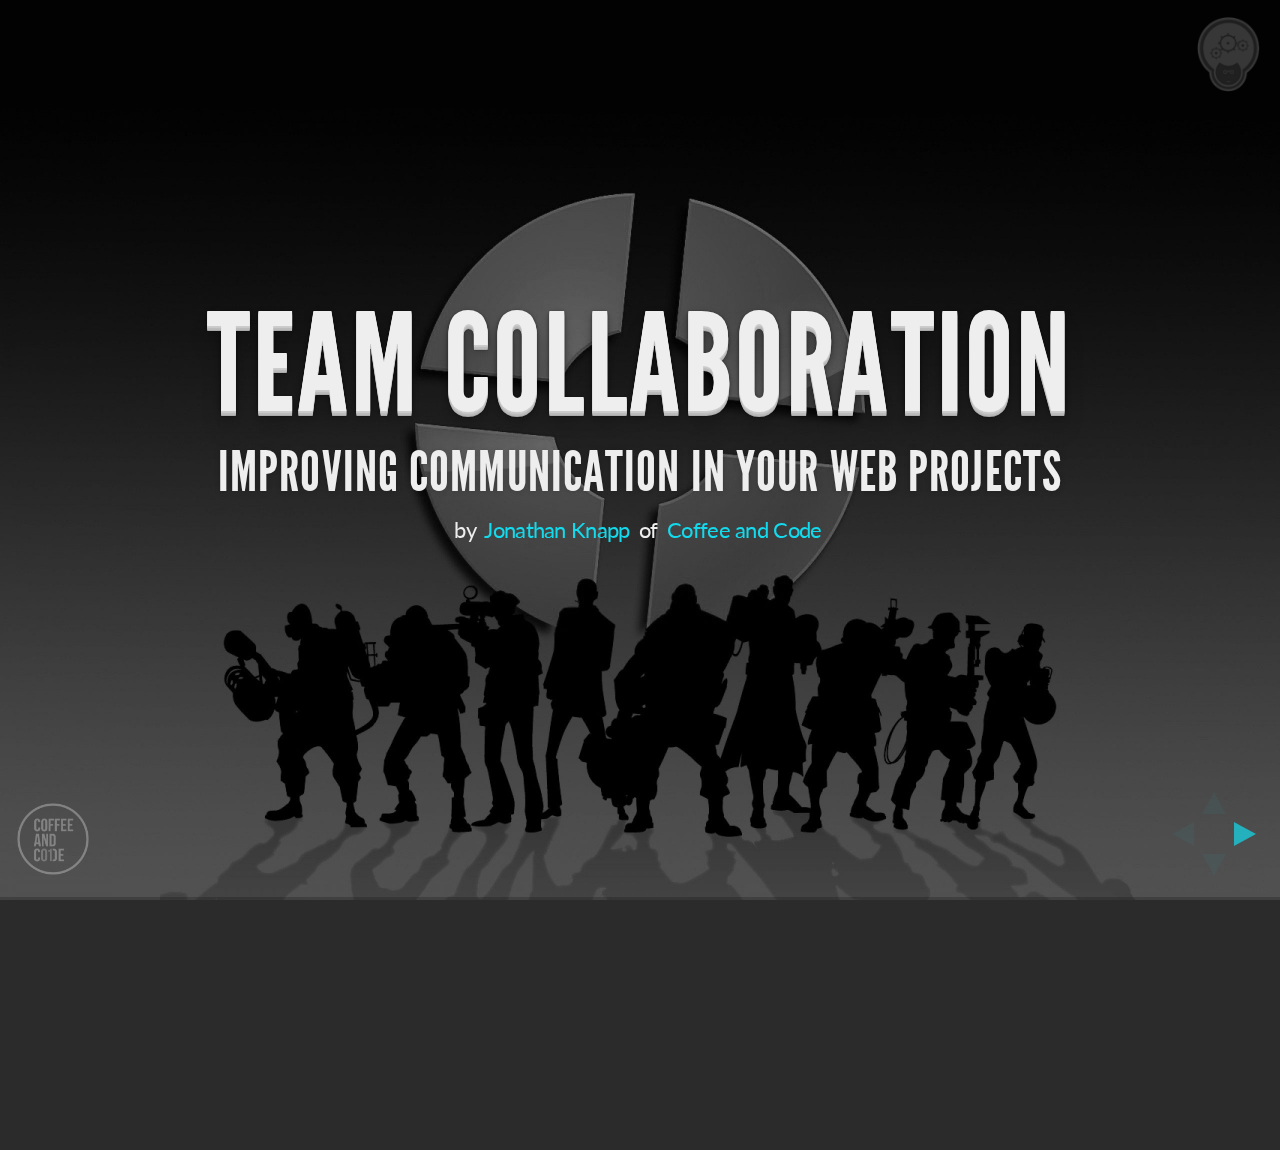
<file: Team Collaboration/index.html>
<html lang="en">

    <head>
        <meta charset="utf-8">

        <title>Team Collaboration</title>

        <meta name="description" content="Techniques and tools to help improve communication in your web projects.">
        <meta name="author" content="Jonathan Knapp">

        <meta name="apple-mobile-web-app-capable" content="yes" />
        <meta name="apple-mobile-web-app-status-bar-style" content="black-translucent" />

        <meta name="viewport" content="width=device-width, initial-scale=1.0, maximum-scale=1.0, user-scalable=no">

        <link rel="stylesheet" href="vendor/css/reveal.min.css">
        <link rel="stylesheet" href="vendor/css/theme/default.css" id="theme">
        <link rel="stylesheet" href="css/style.css">

        <!-- For syntax highlighting -->
        <link rel="stylesheet" href="vendor/lib/css/zenburn.css">

        <!-- If the query includes 'print-pdf', use the PDF print sheet -->
        <script>
            document.write( '<link rel="stylesheet" href="vendor/css/print/' + ( window.location.search.match( /print-pdf/gi ) ? 'pdf' : 'paper' ) + '.css" type="text/css" media="print">' );
        </script>

        <!--[if lt IE 9]>
        <script src="vendor/lib/js/html5shiv.js"></script>
        <![endif]-->
    </head>

    <body>

        <div class="reveal">

            <!-- Any section element inside of this container is displayed as a slide -->
            <div class="slides">
                <section data-background="images/team-fortress.jpg" data-state="title">
                    <h1>Team Collaboration</h1>
                    <h3>Improving Communication in your Web Projects</h3>
                    <p>
                        <small>by <a href="http://jonknapp.com">Jonathan Knapp</a> of <a href="http://coffeeandcode.com">Coffee and Code</a></small>
                    </p>

                    <aside class="notes">
                        <p><strong>Start recording software!</strong></p>
                        <p>digital consultant, akron oh, work for consulting firm Coffee and Code</p>
                        <p>How many designers? Developers? Project managers?</p>
                        <p>Company/team size? 1? 5? 20? more?</p>
                    </aside>
                </section>

                <section>
                  <p>Always remember</p>
                  <h2>Everyone Wants Success.</h2>
                </section>

                <section>
                    <h2>The most common reason for project failure is poor communication.</h2>
                    <aside class="notes">
                      <p>College does not teach how to communicte well to developers.</p>
                      <p>Designers, a little different.  more later</p>
                    </aside>
                </section>

                <section>
                    <h2>...</h2>
                    <a href="images/fail.png" target="_blank"><img alt="bad partnerships" src="images/fail.png" /></a>
                </section>

                <!-- <section>
                    <a href="images/bitch-what.gif" target="_blank"><img alt="bitch what!?" src="images/bitch-what.gif" /></a>
                </section> -->

                <section>
                  <h2>The Positives</h2>
                  <p>Launched me into working fulltime for myself.</p>
                  <p>I became focused on constant communication in projects.</p>
                </section>

                <section>
                    <h2>Agenda</h2>
                    <ol>
                        <li class="fragment">Things to Ponder</li>
                        <li class="fragment">Pre-Project Setup</li>
                        <li class="fragment">During the Project</li>
                        <li class="fragment">Things to Avoid</li>
                    </ol>
                </section>

                <section>
                    <h2>1. Things to Ponder</h2>
                </section>

                <section>
                    <section>
                        <h2>The Language Barrier</h2>
                        <a href="images/firefox.png" target="_blank"><img alt="is Firefox good?" src="images/firefox.png" /></a>
                    </section>
                    <section>
                        <h2>The Language Barrier Cont.</h2>
                        <p>Different people have different backgrounds.</p>
                        <p class="fragment">Do not view a lack of understanding as ignorance.</p>
                        <p class="fragment">Do not assume people understand your terminology.</p>
                        <p class="fragment">Help clients / co-workers / boss understand.</p>

                        <aside class="notes">
                            <p>Help the client, co-worker, boss to understand how to talk about things.</p>
                            <p>Designers can tell font and color differences, programmers
                            focus on code readability and re-use, etc.</p>
                        </aside>
                    </section>

                    <section>
                        <p>Basically...</p>
                        <h2 class="fragment">Failing to communicate is your fault.</h2>
                        <p class="fragment">It is part of your job.</p>
                    </section>
                </section>

                <section>
                    <h2>Respect the Zone</h2>
                    <p>Try not try to interfere with someone's workflow too much.</p>
                    <p class="fragment">Schedule a time to talk and queue up discussion items.</p>
                    <p class="fragment">Have "safe zones" where people agree to not bother you.</p>
                    <p class="fragment"><strong>If something is important, call!</strong></p>
                </section>

                <section>
                    <h2>Face Value</h2>
                    <p>Not everyone understands the amount of work that goes into
                        something.<p>
                    <p class="fragment">Give insight into the what went into your work.</p>

                    <aside class="notes">
                        <p>Feel free to talk about failed mockups,
                            incorrect assumptions in code, or items that would
                            clash with the client's users.</p>
                        <p>Do not hide failures. Rewriting your code history so
                            it looks pristine does not give insight into why things
                            work or fail for the project.</p>
                        <p>Definitely follow this practice if you are on a remote team.</p>
                    </aside>
                </section>

                <section>
                    <h2>2. Pre-Project Setup</h2>
                </section>

                <section>
                    <h2>Decision Makers</h2>
                    <p>Identify who the decision makers are on the project / team
                        / group. When stalemates occur, need to break the tie.</p>

                    <aside class="notes">
                        <p>Need to be focused on the real needs of the project and weigh
                        the concerns of involved parties. Helps to have a way to
                        circle back to concerns if higher prio items are
                        completed.</p>
                    </aside>
                </section>

                <section>
                    <section>
                        <h2>Standardize Your Tools</h2>
                        <p>Use software that keeps conversations public.</p>
                        <p class="fragment">Public info allows others to catch problems early.</p>
                        <p class="fragment">Discuss coding standards as a team.</p>
                        <p class="fragment">(<a href="http://editorconfig.org/">EditorConfig</a>)</p>
                    </section>

                    <section>
                        <h2>Follow the Rules</h2>
                        <p>Use the tools agreed upon by the group.</p>
                        <p class="fragment">They allow people to find out
                            information without talking directly to a person.</p>
                    </section>

                    <section>
                        <h2>Easy Access to Information</h2>
                        <ul>
                            <li class="fragment">Basecamp</li>
                            <li class="fragment">Dropbox</li>
                            <li class="fragment">Google Docs</li>
                            <li class="fragment">Unfuddle</li>
                            <li class="fragment">...</li>
                        </ul>

                        <blockquote class="fragment" style="margin-top: 40px;">
                          "Email is not communication. Email is documentation."
                          <footer>
                            Kristin Ellington, funnygarbage.com
                          </footer>
                        </blockquote>

                        <aside class="notes">
                            Need to have agreed upon places to look for information.
                        </aside>
                    </section>
                </section>

                <section>
                    <h2>3. During the Project</h2>
                </section>

                <section>
                    <h2>Communication, communication, communication!</h2>
                    <p>Have a chat system in place.</p>
                    <p class="fragment">Create rooms for sandboxing communication topics.</p>
                    <p class="fragment">Leave important info in public places.</p>
                    <p class="fragment"><em>Work as if everyone is remote.</em></p>
                </section>

                <section>
                    <section>
                        <h2>Standups</h2>
                        <p>Quick, daily conversations to keep everyone in the
                            loop.</p>
                        <p class="fragment">Everyone is involved. *</p>
                        <p class="fragment">Choose a concrete time and stick to it.</p>
                        <p class="fragment">Do not let "conversations" happen.</p>

                        <aside class="notes">
                            <p>Size limit is to make sure standup is quick. still important for all to be involved.</p>
                            <p>The meeting should be done in 15 min so it won't interfere too much.
                            Move on if someone is not present, maybe allow them to
                            leave info for public viewing later on. Not necessary.</p>
                        </aside>
                    </section>

                    <section>
                        <h2>Remote Standups</h2>
                        <p>Allows people to join late or catch up.</p>
                        <p>(<a href="http://idonethis.com">idonethis.com</a>)</p>
                    </section>
                </section>

                <section>
                    <section>
                      <h2>Kanban Boards</h2>
                      <a href="images/trello.png"><img alt="Trello example" src="images/trello.png" /></a>
                    </section>

                    <section>
                        <h2>What's Up Doc?</h2>
                        <p>Use a Kanban Board to show current work.</p>
                        <p class="fragment">Quickly see what is being worked on, task statuses, and what
                            is holding things up.</p>
                        <p class="fragment">Only beneficial if easily scannable.</p>

                        <aside class="notes">
                            <p>Works best when others pre-plan what should be done
                                the following week and have info prepped for Monday
                                standup (or weekly tasking meeting).</p>
                            <p>Meeting near end of week to discuss where things are
                                with the tasks decided on at beginning of the week.</p>
                            <p>The trick we use to avoid getting card overload in Trello is that in order to create a card you also have to write a detailed description of what the feature is, why it's important, and what the results of a successful implementation of this feature should look like.</p>
                        </aside>
                    </section>

                    <section>
                        <h2>SaS Solutions</h2>
                        <ul>
                            <li>Trello</li>
                            <li>AgileZen</li>
                            <li>Pivotal Tracker</li>
                            <li>LeanKit</li>
                        </ul>
                    </section>

                    <section>
                        <h2>Multiple Boards</h2>
                        <p>If Kanban works for you, consider multiple boards to
                            help breakdown larger projects so the boards are
                            still scannable.</p>
                        <p class="fragment">Technical debt board for tracking items you would
                            return to and spend more time on if the project allowed.</p>
                    </section>
                </section>

                <section>
                    <section>
                        <h2>Pair Programming</h2>
                        <p class="fragment">Share knowledge.</p>
                        <p class="fragment">Spread company best practices.</p>
                        <p class="fragment">Train new employees.</p>
                        <p class="fragment">Motivation for self-improvement.</p>
                        <p class="fragment">(<a href="https://floobits.com/" target="_blank">Floobits</a>, <a href="http://screenhero.com/">ScreenHero</a>)</p>
                    </section>

                    <section>
                        <h2>!(roses + high_fives)</h2>
                        <ul>
                          <li class="fragment">difficult to balance pairs</li>
                          <li class="fragment">breeds monoculture</li>
                          <li class="fragment">biased toward action</li>
                        </ul>
                    </section>

                    <section>
                      <h2>People Are Like Onions</h2>
                      <blockquote>"The methods by which people produce quality work are as varied as we are."</blockquote>
                      <p><a href="http://www.bennorthrop.com/Essays/2013/pair-programming-my-personal-nightmare.php"><small>- Ben Northrop, Pair Programming as a Personal Nightmare</small></a></p>
                    </section>
                </section>

                <section>
                    <section>
                        <h2>Code Review</h2>
                        <a href="images/wtf-code.jpg" target="_blank"><img alt="code review" src="images/wtf-code.jpg" /></a>
                    </section>

                    <section>
                        <h2>Code / Design Reviews</h2>
                        <p>Reviewing finished (or in progress) code seeking advice and suggestions using Github pull requests and code comments.</p>
                        <p class="fragment">Able to deep dive into problems.</p>
                        <p class="fragment">Reviews are asynchronous.</p>
                        <p class="fragment">Forced to think about your values.</p>
                    </section>

                    <section>
                        <h2>Drawbacks</h2>
                        <p class="fragment">No requirement for progress.</p>
                        <p class="fragment">Easy to pile up reviews.</p>
                        <p class="fragment">Too easy to merge.</p>
                        <p class="fragment">People are trained to defend their ideas.</p>
                    </section>
                </section>

                <section>
                    <h2>Good Documentation</h2>
                    <p>Spend time on good documentation.</p>
                    <p class="fragment">Utilize a system that creates documentation
                        from code, like <a href="http://jashkenas.github.com/docco/">Docco</a>.</p>
                    <p class="fragment">Readability for a project is more important than
                        cleverness. If you are clever, be verbose in
                        documentation.</p>
                </section>

                <section>
                    <h2>One-on-one</h2>
                    <P>Consistant meetings setup with every member of the team where the manager asks:</p>
                    <ul>
                      <li class="fragment">how can I help with your job?</li>
                      <li class="fragment">what can you improve on?</li>
                      <li class="fragment">what can the company do better?</li>
                    </ul>
                    <hr class="fragment" />
                    <p class="fragment">Limit each question to one answer and track progress over time.</p>

                    <aside class="notes">
                      <p>The answers to each monthly session are logged in a Google Document so that the next session we can reference the previous month's information and check on how we did.</p>
                    </aside>
                </section>

                <section>
                    <section>
                      <h2>Retrospectives</h2>
                      <p>Discuss how things are working or not working after projects. If projects are ongoing, do this every month or so.</p>
                    </section>

                    <section>
                      <h2>3rd Party Retrospectives</h2>
                      <p>Helps bring to light issues / solutions that people
                        too close to them would not notice.</p>
                    </section>
                </section>

                <section>
                    <h2>4. Things to Avoid</h2>
                </section>

                <section>
                    <h2>Beware the Calm</h2>
                    <p>Communication must occur. Speak up if there are issues
                        or problems and make sure to explain how urgent they
                        are.</p>
                    <p class="fragment">Not everything is <em>!!!URGENT!!!</em></p>
                </section>

                <section>
                    <h2>Cowboy Coding / Design Darkrooms</h2>
                    <p>Doing your own thing since it's faster than working with others.</p>
                    <p class="fragment">Design creates final product and hands over image to dev
                        to impliment. No sense of importance and can't forsee
                        technical issues.</p>
                    <p class="fragment">Don't go chasing waterfalls.</p>

                    <aside class="notes">"waterfalls" refers to waterfall method of development where one task is completed before the next is started.</aside>
                </section>

                <section>
                    <h2>Avoid Perfection</h2>
                    <p>Focus on MVP, getting something visible with highest
                        priorities accomplished.</p>
                    <p class="fragment">Things can always be made better, and they will be
                        <em>if</em> they are really the next important thing to work on.</p>
                </section>

                <section>
                    <h2>Stereotypes</h2>
                    <p>Not understanding what other departments do.</p>
                    <p class="fragment">Make sure to communicate and explain what you do.</p>
                    <p class="fragment">Developer priorities are not designer priorities.</p>
                </section>

                <section>
                    <h2>Mission Impossible</h2>
                    <p>Do not give estimates that are too large or unobtainable.</p>
                    <p class="fragment">Do not use the words <em>easy</em> or <em>simple</em>.</p>
                    <p class="fragment">If something is unknown, explain what
                        needs to be researched and give a better estimate when
                        more info is known.</p>
                    <p class="fragment">Have the people involved make the estimations.</p>
                    <p class="fragment">(<a href="http://planningpoker.com/">planningpoker.com</a>)</p>
                </section>

                <section>
                    <h2>Micromanaging</h2>
                    <p>Produces red tape and wasted effort.</p>
                    <p class="fragment">Find out what info is
                        needed and help fix workflow to prevent repeats.</p>

                    <aside class="notes">
                        If manager is worried about timeline, explain how the remaining work will fill the gap and will all get accomplished. Discuss priorities and agree on them together.
                    </aside>
                </section>

                <section>
                  <h2>Gossip</h2>
                  <p>Without talking directly all parties involved, there is nothing
                    in place to correct a problem.</p>
                </section>

                <section>
                  <h2>In Summary</h2>
                  <ul>
                    <li class="fragment">poor communication is your fault</li>
                    <li class="fragment">talk publically during projects</li>
                    <li class="fragment">different people enjoy different things</li>
                    <li class="fragment">utilize tools that fit your culture</li>
                    <li class="fragment">there's nothing wrong with WoW teams</li>
                  </ul>
                </section>

                <section>
                    <h2>Thanks for Coming!</h2>
                    <p>
                        Presentation can be found at <a href="http://coffeeandcode.com/talks/team-collaboration">
                        http://coffeeandcode.com/talks/team-collaboration</a>.
                    </p>
                    <p style="margin-top: 1em;">
                        <small><a href="http://jonknapp.com">Jonathan Knapp</a> of <a href="http://coffeeandcode.com">Coffee and Code</a></small>
                    </p>
                </section>

                <section>
                    <h2>Resources</h2>
                    <ul>
                      <li>
                          <a href="https://zapier.com/blog/how-manage-remote-team/" target="_blank">Zapier: How to Manage a Remote Team</a>
                      </li>
                      <li>
                          <a href="http://markcampbell.me/tutorial/2013/05/23/how-to-work-remotely.html" target="_blank">Mark Campbell: How to Work Reomtely</a>
                      </li>
                      <li>
                          <a href="http://www.bennorthrop.com/Essays/2013/pair-programming-my-personal-nightmare.php" target="_blank">Bennor Throp: Pair Programming, My Personal Nightmare</a>
                      </li>
                      <li>
                          <a href="http://community.uservoice.com/blog/trello-google-docs-product-management/" target="_blank">How we use Trello &amp; Google Docs to make UserVoice better every day</a>
                      </li>
                      <li>
                          <a href="http://phinze.github.io/2013/12/08/pairing-vs-code-review.html"
                             target="_blank">Pairing vs. Code Review: Comparing Developer Cultures</a>
                      </li>
                    </ul>
                </section>

            </div>

        </div>

        <script src="vendor/lib/js/head.min.js"></script>
        <script src="vendor/js/reveal.min.js"></script>
        <script src="libs/jquery/jquery.js"></script>
        <script src="js/main.js"></script>
    </body>
</html>
</file>
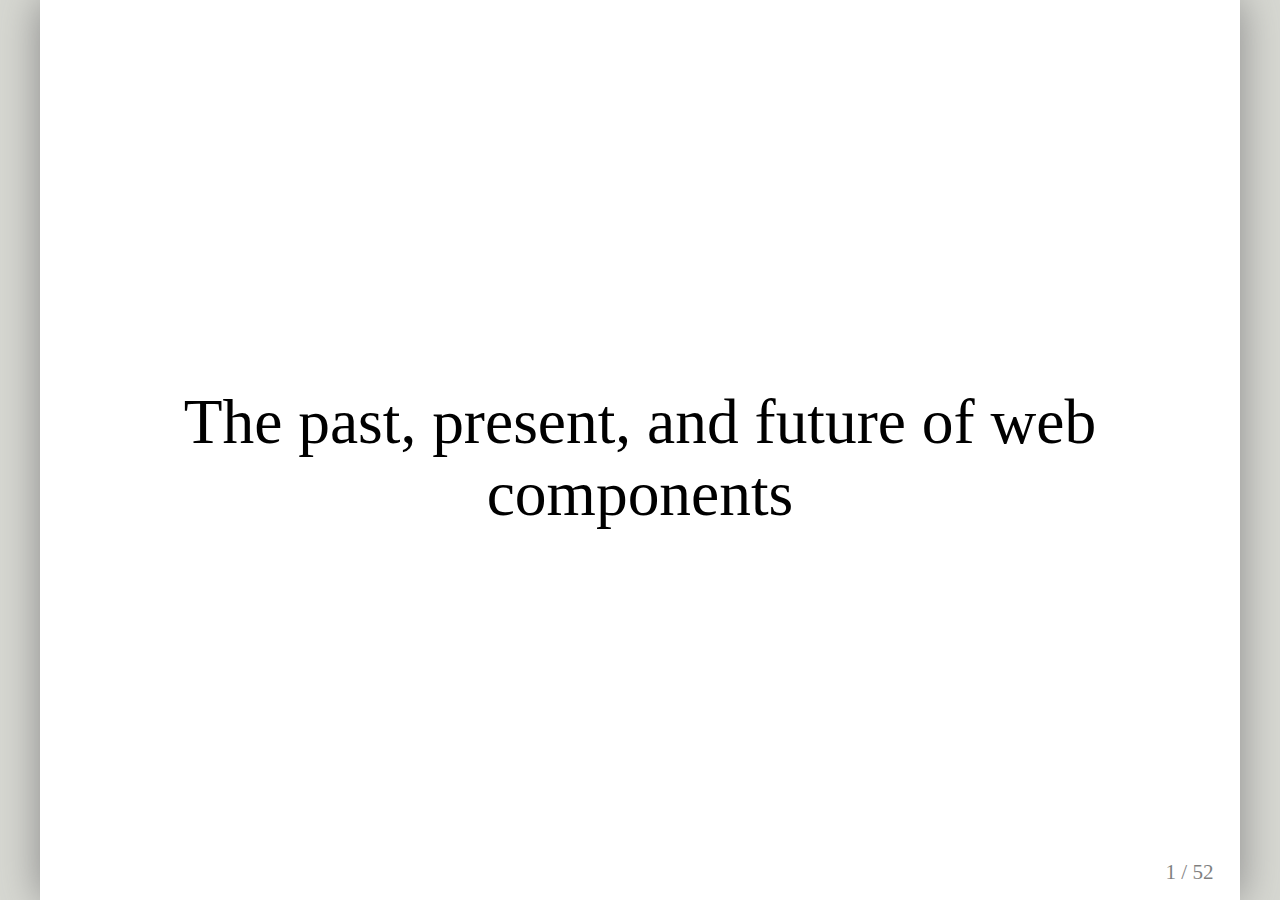
<file: Web components past present future/slides.html>
<!DOCTYPE html>
<html>
  <head>
    <title>Title</title>
    <meta http-equiv="Content-Type" content="text/html; charset=UTF-8"/>
    <style type="text/css">
      .strikethru { text-decoration: line-through;}
      <style type="text/css" media="screen">
      @import url(http://fonts.googleapis.com/css?family=Droid+Serif);
      @import url(http://fonts.googleapis.com/css?family=Yanone+Kaffeesatz);

      body { font-family: 'Droid Serif'; }
      h1, h2, h3 {
        font-family: 'Yanone Kaffeesatz';
        font-weight: 400;
        margin-bottom: 0;
        margin-top: 10px;
      }
      h1 { font-size: 3em; }
      h2 { font-size: 2em; }
      h3 { font-size: 1.6em; }
      .inverse {
        background: #272822;
        color: #777872;
        text-shadow: 0 0 20px #333;
      }
      .inverse h1, .inverse h2 {
        color: #f3f3f3;
        line-height: 0.8em;
      }

      pre {
        border-left: 0.4em solid #d7d7d7;
        padding: 1em !important;
      }
      code {
        background: transparent !important;
      }
      a {
        color: #F92672;
        text-decoration: none;
      }
      .task {
        float: right;
        font-size: 0.9em;
        padding-top: 0.6em;
      }
      .task a {
        color: #080;
        text-decoration: none;
      }
      .right {
        float: right;
        margin-left: 1em;
      }
      .pushdown {
        margin-top: 12em;
      }
      .shocked img {
        height: 400px;
        width: 600px;
      }
      .creation img {
        height: 300px;
        width: 600px;
      }
    </style>
    </style>
  </head>
  <body>
    <textarea id="source">

class: center, middle

# The past, present, and future of web components
---
class: center, middle
# Hi!
### Chris Nelson
![gaslight](logo.png)
### @superchris
---
# Web components...
.shocked[![shocked](kramer-shocked.gif)]
## .. are not a new idea
---
# Web components past
![Past](past.jpg)
---
class: center, middle

# In the beginning of web MVC frameworks...
.creation[![creation](creation.jpg)]
---
class: center, middle
# "Classic" MVC
---
class: center, middle
# Focused on mapping urls to server side code
---
# It's your job
## To deal with params
## Put them onto domain objects
## Update things in the view
---
# Views in classic MVC frameworks
## Templates that let you embed code in HTML
## Helpers that output HTML
---
# Examples
## Too numerous to shake a stick at...
### Struts
### SpringMVC
### Play
### ASP.NET
### Zend
### Rails
---
class: center, middle
# Can we do better?
---
class: center, middle
# What if we could respond to user interaction directly?
## rather than based on which URL the browser was requesting
---
class: center, middle
# What if we could map UI elements to domain objects?
### rather than dealing with params
---
class: center, middle
# What if we work with POHTML?
### rather than putting code in our HTML to confuse our designers
---
class: center, middle
# Declarative vs imperative
---
# Server side component oriented frameworks
## WebObjects - 1995
## Tapestry - 2000
## Wicket
## JSF
## WebForms
---
class: center, middle
# But they call themselves MVC
---
class: center, middle
# What do mean by "component"?
---
class: center, middle
# Display and interaction packaged together
## More than a helper that outputs html
---
class: center, middle
# Bi-directional api
---
class: center, middle
# Binding
---
class: center, middle
# Composable
---
class: center, middle
# HTML is the templating language
---
class: center, middle
# Ecosystems
---
class: center, middle
# And everyone lived..
![happily](happilyeverafter.jpg)
---
class: center, middle
# Server side component frameworks are not the .strikethru[future] present
---
#Web components present
![Present](present.jpg)
---
class: center, middle
# What if we could have components in the browser?
---
class: center, middle
# What if we could bend html to our will?
---
class: center, middle
# What if we could bind POJSO to POHTML?
---
![angular](AngularJS-large.png)
## Binding
## Components = Directives
## elements, attributes, or classes
---
class: center, middle
# [Blink!](http://jsbin.com/ErOQoLOR/2/edit)
---
class: center, middle
# Angular [ecosystem](http://ngmodules.org/)
---
class: center, middle
# [Fancy grid](http://plnkr.co/edit/50vJrs?p=preview)
---
# Web components future
![future](future.jpg)
---
class: center, middle
# What if we could have web components in the browser in the browser?
---
class: center, middle
# What if we could have web components in the browserer?
---
# Web components [spec of specs](http://www.w3.org/TR/components-intro/)
## Templates
## Shadow DOM
## Custom elements
## Imports
---
# Templates
## a standard DOM-based approach for client-side templating
## inert chunks of DOM
## clone them and insert
```html
<template id="commentTemplate">
    <div>
        <img src="">
        <div class="comment-text"></div>
    </div>
</template>
<script>
function addComment(imageUrl, text) {
  var t = document.querySelector("#commentTemplate");
  var comment = t.content.cloneNode(true);
  // Populate content.
  comment.querySelector('img').src = imageUrl;
  comment.querySelector('.comment-text').textContent = text;
  document.body.appendChild(comment);
}
</script>
```
---
# Shadow DOM
## Encapsulation for HTML and CSS
## Exposes APIs the browsers [already had!](http://www.rbyers.net/chrome-builtin-shadowdom.html)
## Enable Show Shadow DOM in chrome to see it
---
# Make your own shadow DOM
```javascript
  var host = document.querySelector('#thing');
  var root = host.createShadowRoot();
  root.innerHTML = "<h1>something!</h1>";
```
## [Let's see!](http://jsbin.com/iZIYowaZ/2/edit)
---
# Content selectors (transclusion)
## Angular did not make up this word!
## Lets you separate content from presentation
## Pulls out chunks from original subtree to put in Shadow DOM
## Specify css selector with select attribute
## [Let's see!](http://jsbin.com/OwOfoTap/2/edit?html,javascript  )
---
# Custom Elements
## Define and register your own elements
## Must have a dash
```javascript
var myNewTag = document.registerElement('my-new-tag', {
  prototype: Object.create(HTMLElement.prototype)
});
```
Then in your document
```html
<my-new-tag></my-new-tag>
```
Which does nothing... yet!
---
# Lifecycle callbacks
## Methods on the prototype of your custom element
## createdCallback
## attachedCallback
## detachedCallback
## attributeChangedCallback
---
class: middle, center
# Putting it all [together](http://jsbin.com/uBeFakU/2/edit)
---
# HTML Imports
## Allows you import a document into another
## Can include html, css, javascript
## js executes but html is not rendered
```html
<link rel="import" href="imported.html" />
```
## Perfect for bundling custom elements!
---
# Polymer
## bringing the future closer
## polyfills for modern browsers
## "prollyfills" for stuff that isn't spec'd :)
---
<iframe src="architecture-diagram.svg"></iframe>
---
# Polymer demo
---
class: center, middle
# Let's see [some](http://customelements.io)
---
# Resources
## https://github.com/gaslight/codemash2014
## http://html5-demos.appspot.com/
## html5rocks.com
---
</textarea>
    <script src="./remark-0.5.9.min.js" type="text/javascript">
    </script>
    <script type="text/javascript">
      var slideshow = remark.create();
    </script>
  </body>
</html>
</file>
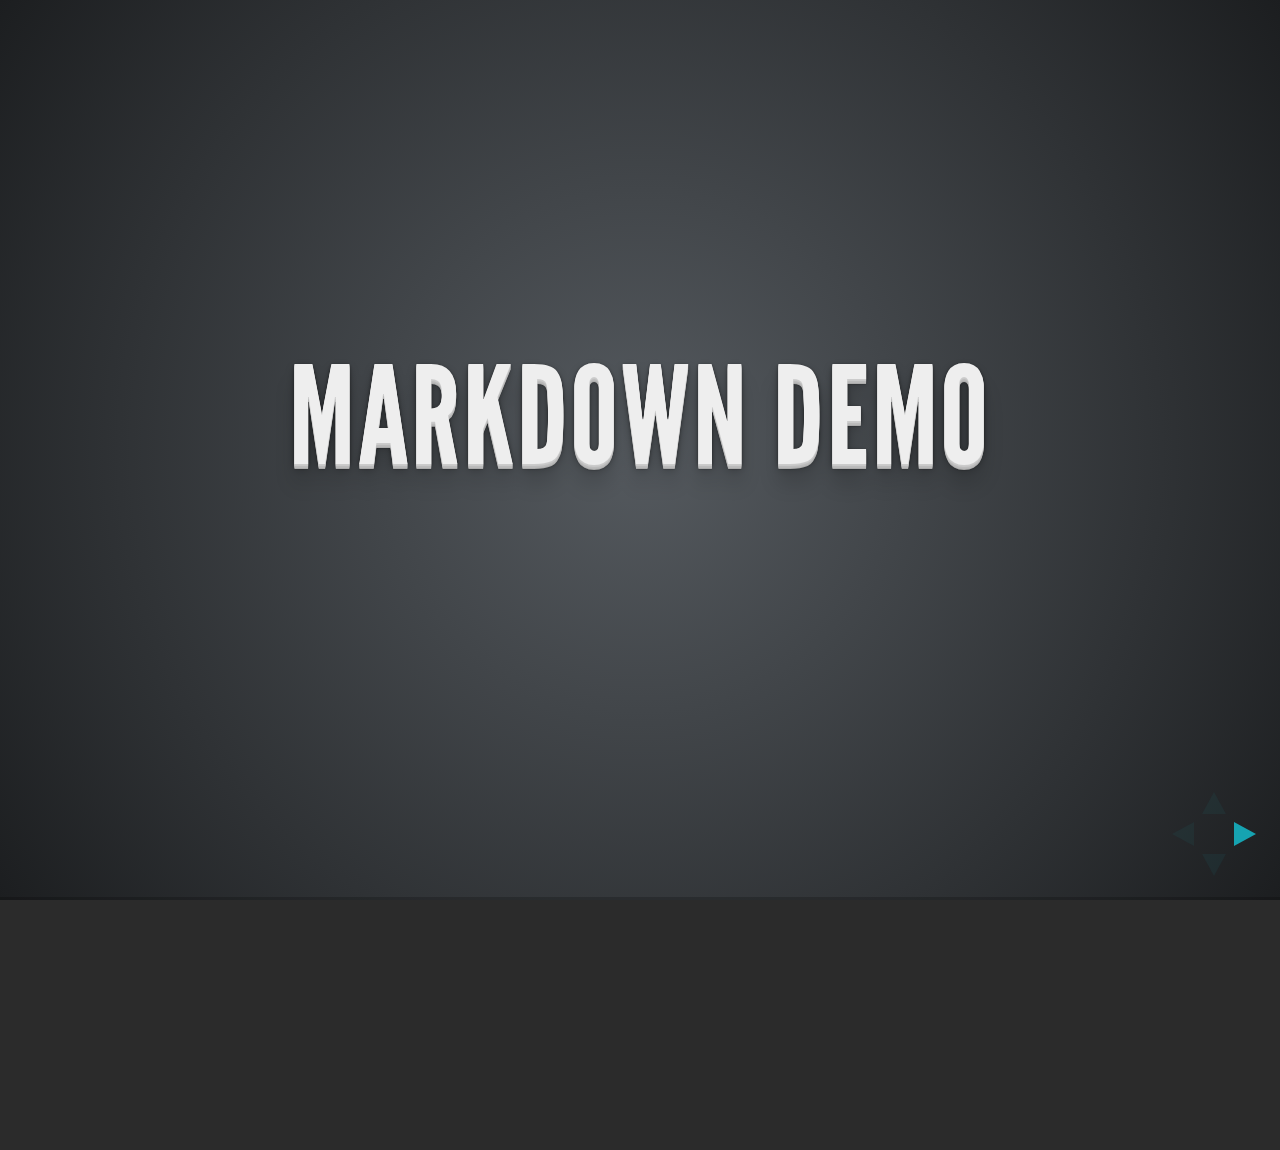
<file: Team Collaboration/vendor/plugin/markdown/example.html>
<!doctype html>
<html lang="en">

	<head>
		<meta charset="utf-8">

		<title>reveal.js - Markdown Demo</title>

		<link rel="stylesheet" href="../../css/reveal.css">
		<link rel="stylesheet" href="../../css/theme/default.css" id="theme">

        <link rel="stylesheet" href="../../lib/css/zenburn.css">
	</head>

	<body>

		<div class="reveal">

			<div class="slides">

                <!-- Use external markdown resource, separate slides by three newlines; vertical slides by two newlines -->
                <section data-markdown="example.md" data-separator="^\n\n\n" data-vertical="^\n\n"></section>

                <!-- Slides are separated by three dashes (quick 'n dirty regular expression) -->
                <section data-markdown data-separator="---">
                    <script type="text/template">
                        ## Demo 1
                        Slide 1
                        ---
                        ## Demo 1
                        Slide 2
                        ---
                        ## Demo 1
                        Slide 3
                    </script>
                </section>

                <!-- Slides are separated by newline + three dashes + newline, vertical slides identical but two dashes -->
                <section data-markdown data-separator="^\n---\n$" data-vertical="^\n--\n$">
                    <script type="text/template">
                        ## Demo 2
                        Slide 1.1

                        --

                        ## Demo 2
                        Slide 1.2

                        ---

                        ## Demo 2
                        Slide 2
                    </script>
                </section>

                <!-- No "extra" slides, since there are no separators defined (so they'll become horizontal rulers) -->
                <section data-markdown>
                    <script type="text/template">
                        A

                        ---

                        B

                        ---

                        C
                    </script>
                </section>

                <!-- Slide attributes -->
                <section data-markdown>
                    <script type="text/template">
                        <!-- .slide: data-background="#000000" -->
                        ## Slide attributes
                    </script>
                </section>

                <!-- Element attributes -->
                <section data-markdown>
                    <script type="text/template">
                        ## Element attributes
                        - Item 1 <!-- .element: class="fragment" data-fragment-index="2" -->
                        - Item 2 <!-- .element: class="fragment" data-fragment-index="1" -->
                    </script>
                </section>

                <!-- Code -->
                <section data-markdown>
                    <script type="text/template">
                        ```php
                        public function foo()
                        {
                            $foo = array(
                                'bar' => 'bar'
                            )
                        }
                        ```
                    </script>
                </section>

            </div>
		</div>

		<script src="../../lib/js/head.min.js"></script>
		<script src="../../js/reveal.js"></script>

		<script>

			Reveal.initialize({
				controls: true,
				progress: true,
				history: true,
				center: true,

				// Optional libraries used to extend on reveal.js
				dependencies: [
					{ src: '../../lib/js/classList.js', condition: function() { return !document.body.classList; } },
					{ src: 'marked.js', condition: function() { return !!document.querySelector( '[data-markdown]' ); } },
                    { src: 'markdown.js', condition: function() { return !!document.querySelector( '[data-markdown]' ); } },
                    { src: '../highlight/highlight.js', async: true, callback: function() { hljs.initHighlightingOnLoad(); } },
					{ src: '../notes/notes.js' }
				]
			});

		</script>

	</body>
</html>
</file>
<file: Team Collaboration/vendor/css/theme/default.css>
@import url(https://fonts.googleapis.com/css?family=Lato:400,700,400italic,700italic);
/**
 * Default theme for reveal.js.
 *
 * Copyright (C) 2011-2012 Hakim El Hattab, http://hakim.se
 */
@font-face {
  font-family: 'League Gothic';
  src: url("../../lib/font/league_gothic-webfont.eot");
  src: url("../../lib/font/league_gothic-webfont.eot?#iefix") format("embedded-opentype"), url("../../lib/font/league_gothic-webfont.woff") format("woff"), url("../../lib/font/league_gothic-webfont.ttf") format("truetype"), url("../../lib/font/league_gothic-webfont.svg#LeagueGothicRegular") format("svg");
  font-weight: normal;
  font-style: normal; }

/*********************************************
 * GLOBAL STYLES
 *********************************************/
body {
  background: #1c1e20;
  background: -moz-radial-gradient(center, circle cover, #555a5f 0%, #1c1e20 100%);
  background: -webkit-gradient(radial, center center, 0px, center center, 100%, color-stop(0%, #555a5f), color-stop(100%, #1c1e20));
  background: -webkit-radial-gradient(center, circle cover, #555a5f 0%, #1c1e20 100%);
  background: -o-radial-gradient(center, circle cover, #555a5f 0%, #1c1e20 100%);
  background: -ms-radial-gradient(center, circle cover, #555a5f 0%, #1c1e20 100%);
  background: radial-gradient(center, circle cover, #555a5f 0%, #1c1e20 100%);
  background-color: #2b2b2b; }

.reveal {
  font-family: "Lato", sans-serif;
  font-size: 36px;
  font-weight: normal;
  letter-spacing: -0.02em;
  color: #eeeeee; }

::selection {
  color: white;
  background: #ff5e99;
  text-shadow: none; }

/*********************************************
 * HEADERS
 *********************************************/
.reveal h1,
.reveal h2,
.reveal h3,
.reveal h4,
.reveal h5,
.reveal h6 {
  margin: 0 0 20px 0;
  color: #eeeeee;
  font-family: "League Gothic", Impact, sans-serif;
  line-height: 0.9em;
  letter-spacing: 0.02em;
  text-transform: uppercase;
  text-shadow: 0px 0px 6px rgba(0, 0, 0, 0.2); }

.reveal h1 {
  text-shadow: 0 1px 0 #cccccc, 0 2px 0 #c9c9c9, 0 3px 0 #bbbbbb, 0 4px 0 #b9b9b9, 0 5px 0 #aaaaaa, 0 6px 1px rgba(0, 0, 0, 0.1), 0 0 5px rgba(0, 0, 0, 0.1), 0 1px 3px rgba(0, 0, 0, 0.3), 0 3px 5px rgba(0, 0, 0, 0.2), 0 5px 10px rgba(0, 0, 0, 0.25), 0 20px 20px rgba(0, 0, 0, 0.15); }

/*********************************************
 * LINKS
 *********************************************/
.reveal a:not(.image) {
  color: #13daec;
  text-decoration: none;
  -webkit-transition: color .15s ease;
  -moz-transition: color .15s ease;
  -ms-transition: color .15s ease;
  -o-transition: color .15s ease;
  transition: color .15s ease; }

.reveal a:not(.image):hover {
  color: #71e9f4;
  text-shadow: none;
  border: none; }

.reveal .roll span:after {
  color: #fff;
  background: #0d99a5; }

/*********************************************
 * IMAGES
 *********************************************/
.reveal section img {
  margin: 15px 0px;
  background: rgba(255, 255, 255, 0.12);
  border: 4px solid #eeeeee;
  box-shadow: 0 0 10px rgba(0, 0, 0, 0.15);
  -webkit-transition: all .2s linear;
  -moz-transition: all .2s linear;
  -ms-transition: all .2s linear;
  -o-transition: all .2s linear;
  transition: all .2s linear; }

.reveal a:hover img {
  background: rgba(255, 255, 255, 0.2);
  border-color: #13daec;
  box-shadow: 0 0 20px rgba(0, 0, 0, 0.55); }

/*********************************************
 * NAVIGATION CONTROLS
 *********************************************/
.reveal .controls div.navigate-left,
.reveal .controls div.navigate-left.enabled {
  border-right-color: #13daec; }

.reveal .controls div.navigate-right,
.reveal .controls div.navigate-right.enabled {
  border-left-color: #13daec; }

.reveal .controls div.navigate-up,
.reveal .controls div.navigate-up.enabled {
  border-bottom-color: #13daec; }

.reveal .controls div.navigate-down,
.reveal .controls div.navigate-down.enabled {
  border-top-color: #13daec; }

.reveal .controls div.navigate-left.enabled:hover {
  border-right-color: #71e9f4; }

.reveal .controls div.navigate-right.enabled:hover {
  border-left-color: #71e9f4; }

.reveal .controls div.navigate-up.enabled:hover {
  border-bottom-color: #71e9f4; }

.reveal .controls div.navigate-down.enabled:hover {
  border-top-color: #71e9f4; }

/*********************************************
 * PROGRESS BAR
 *********************************************/
.reveal .progress {
  background: rgba(0, 0, 0, 0.2); }

.reveal .progress span {
  background: #13daec;
  -webkit-transition: width 800ms cubic-bezier(0.26, 0.86, 0.44, 0.985);
  -moz-transition: width 800ms cubic-bezier(0.26, 0.86, 0.44, 0.985);
  -ms-transition: width 800ms cubic-bezier(0.26, 0.86, 0.44, 0.985);
  -o-transition: width 800ms cubic-bezier(0.26, 0.86, 0.44, 0.985);
  transition: width 800ms cubic-bezier(0.26, 0.86, 0.44, 0.985); }

/*********************************************
 * SLIDE NUMBER
 *********************************************/
.reveal .slide-number {
  color: #13daec; }
</file>
<file: Team Collaboration/css/style.css>
.reveal blockquote footer {
    font-size: 0.7em;
}

.reveal small > a {
    padding: 0 0.2em;
}

hr {
    border-color: #999;
}

.conference {
    height: 83px;
    right: 17px;
    top: 17px;
}

.logo {
    bottom: 17px;
    height: 80px;
    left: 17px;
}

.conference,
.logo {
    display: block;
    -webkit-filter: grayscale(100%);
    opacity: 0.3;
    position: fixed;
    transition: -webkit-filter 0.5s, opacity 0.5s;
    z-index: 29;
}

.conference:hover,
.logo:hover {
    opacity: 0.9;
    -webkit-filter: grayscale(0%);
}

.timeline dt {
    float: left;
    font-style: italic;
    text-align: left;
}

.timeline dd {
    font-size: 80%;
    margin-bottom: 3%;
}

.logo .version {
    color: #aaa;
    font-size: 0.3em;
    margin-top: 0.8em;
    text-align: center;
}
</file>
<file: Team Collaboration/vendor/lib/css/zenburn.css>
/*

Zenburn style from voldmar.ru (c) Vladimir Epifanov <voldmar@voldmar.ru>
based on dark.css by Ivan Sagalaev

*/

pre code {
  display: block; padding: 0.5em;
  background: #3F3F3F;
  color: #DCDCDC;
}

pre .keyword,
pre .tag,
pre .css .class,
pre .css .id,
pre .lisp .title,
pre .nginx .title,
pre .request,
pre .status,
pre .clojure .attribute {
  color: #E3CEAB;
}

pre .django .template_tag,
pre .django .variable,
pre .django .filter .argument {
  color: #DCDCDC;
}

pre .number,
pre .date {
  color: #8CD0D3;
}

pre .dos .envvar,
pre .dos .stream,
pre .variable,
pre .apache .sqbracket {
  color: #EFDCBC;
}

pre .dos .flow,
pre .diff .change,
pre .python .exception,
pre .python .built_in,
pre .literal,
pre .tex .special {
  color: #EFEFAF;
}

pre .diff .chunk,
pre .subst {
  color: #8F8F8F;
}

pre .dos .keyword,
pre .python .decorator,
pre .title,
pre .haskell .type,
pre .diff .header,
pre .ruby .class .parent,
pre .apache .tag,
pre .nginx .built_in,
pre .tex .command,
pre .prompt {
    color: #efef8f;
}

pre .dos .winutils,
pre .ruby .symbol,
pre .ruby .symbol .string,
pre .ruby .string {
  color: #DCA3A3;
}

pre .diff .deletion,
pre .string,
pre .tag .value,
pre .preprocessor,
pre .built_in,
pre .sql .aggregate,
pre .javadoc,
pre .smalltalk .class,
pre .smalltalk .localvars,
pre .smalltalk .array,
pre .css .rules .value,
pre .attr_selector,
pre .pseudo,
pre .apache .cbracket,
pre .tex .formula {
  color: #CC9393;
}

pre .shebang,
pre .diff .addition,
pre .comment,
pre .java .annotation,
pre .template_comment,
pre .pi,
pre .doctype {
  color: #7F9F7F;
}

pre .coffeescript .javascript,
pre .javascript .xml,
pre .tex .formula,
pre .xml .javascript,
pre .xml .vbscript,
pre .xml .css,
pre .xml .cdata {
  opacity: 0.5;
}
</file>
<file: Team Collaboration/vendor/css/reveal.css>
@charset "UTF-8";

/*!
 * reveal.js
 * http://lab.hakim.se/reveal-js
 * MIT licensed
 *
 * Copyright (C) 2013 Hakim El Hattab, http://hakim.se
 */


/*********************************************
 * RESET STYLES
 *********************************************/

html, body, .reveal div, .reveal span, .reveal applet, .reveal object, .reveal iframe,
.reveal h1, .reveal h2, .reveal h3, .reveal h4, .reveal h5, .reveal h6, .reveal p, .reveal blockquote, .reveal pre,
.reveal a, .reveal abbr, .reveal acronym, .reveal address, .reveal big, .reveal cite, .reveal code,
.reveal del, .reveal dfn, .reveal em, .reveal img, .reveal ins, .reveal kbd, .reveal q, .reveal s, .reveal samp,
.reveal small, .reveal strike, .reveal strong, .reveal sub, .reveal sup, .reveal tt, .reveal var,
.reveal b, .reveal u, .reveal i, .reveal center,
.reveal dl, .reveal dt, .reveal dd, .reveal ol, .reveal ul, .reveal li,
.reveal fieldset, .reveal form, .reveal label, .reveal legend,
.reveal table, .reveal caption, .reveal tbody, .reveal tfoot, .reveal thead, .reveal tr, .reveal th, .reveal td,
.reveal article, .reveal aside, .reveal canvas, .reveal details, .reveal embed,
.reveal figure, .reveal figcaption, .reveal footer, .reveal header, .reveal hgroup,
.reveal menu, .reveal nav, .reveal output, .reveal ruby, .reveal section, .reveal summary,
.reveal time, .reveal mark, .reveal audio, video {
	margin: 0;
	padding: 0;
	border: 0;
	font-size: 100%;
	font: inherit;
	vertical-align: baseline;
}

.reveal article, .reveal aside, .reveal details, .reveal figcaption, .reveal figure,
.reveal footer, .reveal header, .reveal hgroup, .reveal menu, .reveal nav, .reveal section {
	display: block;
}


/*********************************************
 * GLOBAL STYLES
 *********************************************/

html,
body {
	width: 100%;
	height: 100%;
	overflow: hidden;
}

body {
	position: relative;
	line-height: 1;
}

::selection {
	background: #FF5E99;
	color: #fff;
	text-shadow: none;
}


/*********************************************
 * HEADERS
 *********************************************/

.reveal h1,
.reveal h2,
.reveal h3,
.reveal h4,
.reveal h5,
.reveal h6 {
	-webkit-hyphens: auto;
	   -moz-hyphens: auto;
	        hyphens: auto;

	word-wrap: break-word;
	line-height: 1;
}

.reveal h1 { font-size: 3.77em; }
.reveal h2 { font-size: 2.11em;	}
.reveal h3 { font-size: 1.55em;	}
.reveal h4 { font-size: 1em;	}


/*********************************************
 * VIEW FRAGMENTS
 *********************************************/

.reveal .slides section .fragment {
	opacity: 0;

	-webkit-transition: all .2s ease;
	   -moz-transition: all .2s ease;
	    -ms-transition: all .2s ease;
	     -o-transition: all .2s ease;
	        transition: all .2s ease;
}
	.reveal .slides section .fragment.visible {
		opacity: 1;
	}

.reveal .slides section .fragment.grow {
	opacity: 1;
}
	.reveal .slides section .fragment.grow.visible {
		-webkit-transform: scale( 1.3 );
		   -moz-transform: scale( 1.3 );
		    -ms-transform: scale( 1.3 );
		     -o-transform: scale( 1.3 );
		        transform: scale( 1.3 );
	}

.reveal .slides section .fragment.shrink {
	opacity: 1;
}
	.reveal .slides section .fragment.shrink.visible {
		-webkit-transform: scale( 0.7 );
		   -moz-transform: scale( 0.7 );
		    -ms-transform: scale( 0.7 );
		     -o-transform: scale( 0.7 );
		        transform: scale( 0.7 );
	}

.reveal .slides section .fragment.zoom-in {
	opacity: 0;

	-webkit-transform: scale( 0.1 );
	   -moz-transform: scale( 0.1 );
	    -ms-transform: scale( 0.1 );
	     -o-transform: scale( 0.1 );
	        transform: scale( 0.1 );
}

	.reveal .slides section .fragment.zoom-in.visible {
		opacity: 1;

		-webkit-transform: scale( 1 );
		   -moz-transform: scale( 1 );
		    -ms-transform: scale( 1 );
		     -o-transform: scale( 1 );
		        transform: scale( 1 );
	}

.reveal .slides section .fragment.roll-in {
	opacity: 0;

	-webkit-transform: rotateX( 90deg );
	   -moz-transform: rotateX( 90deg );
	    -ms-transform: rotateX( 90deg );
	     -o-transform: rotateX( 90deg );
	        transform: rotateX( 90deg );
}
	.reveal .slides section .fragment.roll-in.visible {
		opacity: 1;

		-webkit-transform: rotateX( 0 );
		   -moz-transform: rotateX( 0 );
		    -ms-transform: rotateX( 0 );
		     -o-transform: rotateX( 0 );
		        transform: rotateX( 0 );
	}

.reveal .slides section .fragment.fade-out {
	opacity: 1;
}
	.reveal .slides section .fragment.fade-out.visible {
		opacity: 0;
	}

.reveal .slides section .fragment.semi-fade-out {
	opacity: 1;
}
	.reveal .slides section .fragment.semi-fade-out.visible {
		opacity: 0.5;
	}

.reveal .slides section .fragment.current-visible {
	opacity:0;
}

.reveal .slides section .fragment.current-visible.current-fragment {
	opacity:1;
}

.reveal .slides section .fragment.highlight-red,
.reveal .slides section .fragment.highlight-current-red,
.reveal .slides section .fragment.highlight-green,
.reveal .slides section .fragment.highlight-current-green,
.reveal .slides section .fragment.highlight-blue,
.reveal .slides section .fragment.highlight-current-blue {
	opacity: 1;
}
	.reveal .slides section .fragment.highlight-red.visible {
		color: #ff2c2d
	}
	.reveal .slides section .fragment.highlight-green.visible {
		color: #17ff2e;
	}
	.reveal .slides section .fragment.highlight-blue.visible {
		color: #1b91ff;
	}

.reveal .slides section .fragment.highlight-current-red.current-fragment {
	color: #ff2c2d
}
.reveal .slides section .fragment.highlight-current-green.current-fragment {
	color: #17ff2e;
}
.reveal .slides section .fragment.highlight-current-blue.current-fragment {
	color: #1b91ff;
}


/*********************************************
 * DEFAULT ELEMENT STYLES
 *********************************************/

/* Fixes issue in Chrome where italic fonts did not appear when printing to PDF */
.reveal:after {
  content: '';
  font-style: italic;
}

.reveal iframe {
	z-index: 1;
}

/* Ensure certain elements are never larger than the slide itself */
.reveal img,
.reveal video,
.reveal iframe {
	max-width: 95%;
	max-height: 95%;
}

/** Prevents layering issues in certain browser/transition combinations */
.reveal a {
	position: relative;
}

.reveal strong,
.reveal b {
	font-weight: bold;
}

.reveal em,
.reveal i {
	font-style: italic;
}

.reveal ol,
.reveal ul {
	display: inline-block;

	text-align: left;
	margin: 0 0 0 1em;
}

.reveal ol {
	list-style-type: decimal;
}

.reveal ul {
	list-style-type: disc;
}

.reveal ul ul {
	list-style-type: square;
}

.reveal ul ul ul {
	list-style-type: circle;
}

.reveal ul ul,
.reveal ul ol,
.reveal ol ol,
.reveal ol ul {
	display: block;
	margin-left: 40px;
}

.reveal p {
	margin-bottom: 10px;
	line-height: 1.2em;
}

.reveal q,
.reveal blockquote {
	quotes: none;
}

.reveal blockquote {
	display: block;
	position: relative;
	width: 70%;
	margin: 5px auto;
	padding: 5px;

	font-style: italic;
	background: rgba(255, 255, 255, 0.05);
	box-shadow: 0px 0px 2px rgba(0,0,0,0.2);
}
	.reveal blockquote p:first-child,
	.reveal blockquote p:last-child {
		display: inline-block;
	}

.reveal q {
	font-style: italic;
}

.reveal pre {
	display: block;
	position: relative;
	width: 90%;
	margin: 15px auto;

	text-align: left;
	font-size: 0.55em;
	font-family: monospace;
	line-height: 1.2em;

	word-wrap: break-word;

	box-shadow: 0px 0px 6px rgba(0,0,0,0.3);
}
.reveal code {
	font-family: monospace;
}
.reveal pre code {
	padding: 5px;
	overflow: auto;
	max-height: 400px;
	word-wrap: normal;
}
.reveal pre.stretch code {
	height: 100%;
	max-height: 100%;

	-webkit-box-sizing: border-box;
	   -moz-box-sizing: border-box;
	        box-sizing: border-box;
}

.reveal table th,
.reveal table td {
	text-align: left;
	padding-right: .3em;
}

.reveal table th {
	font-weight: bold;
}

.reveal sup {
	vertical-align: super;
}
.reveal sub {
	vertical-align: sub;
}

.reveal small {
	display: inline-block;
	font-size: 0.6em;
	line-height: 1.2em;
	vertical-align: top;
}

.reveal small * {
	vertical-align: top;
}

.reveal .stretch {
	max-width: none;
	max-height: none;
}


/*********************************************
 * CONTROLS
 *********************************************/

.reveal .controls {
	display: none;
	position: fixed;
	width: 110px;
	height: 110px;
	z-index: 30;
	right: 10px;
	bottom: 10px;
}

.reveal .controls div {
	position: absolute;
	opacity: 0.05;
	width: 0;
	height: 0;
	border: 12px solid transparent;

	-moz-transform: scale(.9999);

	-webkit-transition: all 0.2s ease;
	   -moz-transition: all 0.2s ease;
	    -ms-transition: all 0.2s ease;
	     -o-transition: all 0.2s ease;
	        transition: all 0.2s ease;
}

.reveal .controls div.enabled {
	opacity: 0.7;
	cursor: pointer;
}

.reveal .controls div.enabled:active {
	margin-top: 1px;
}

	.reveal .controls div.navigate-left {
		top: 42px;

		border-right-width: 22px;
		border-right-color: #eee;
	}
		.reveal .controls div.navigate-left.fragmented {
			opacity: 0.3;
		}

	.reveal .controls div.navigate-right {
		left: 74px;
		top: 42px;

		border-left-width: 22px;
		border-left-color: #eee;
	}
		.reveal .controls div.navigate-right.fragmented {
			opacity: 0.3;
		}

	.reveal .controls div.navigate-up {
		left: 42px;

		border-bottom-width: 22px;
		border-bottom-color: #eee;
	}
		.reveal .controls div.navigate-up.fragmented {
			opacity: 0.3;
		}

	.reveal .controls div.navigate-down {
		left: 42px;
		top: 74px;

		border-top-width: 22px;
		border-top-color: #eee;
	}
		.reveal .controls div.navigate-down.fragmented {
			opacity: 0.3;
		}


/*********************************************
 * PROGRESS BAR
 *********************************************/

.reveal .progress {
	position: fixed;
	display: none;
	height: 3px;
	width: 100%;
	bottom: 0;
	left: 0;
	z-index: 10;
}
	.reveal .progress:after {
		content: '';
		display: 'block';
		position: absolute;
		height: 20px;
		width: 100%;
		top: -20px;
	}
	.reveal .progress span {
		display: block;
		height: 100%;
		width: 0px;

		-webkit-transition: width 800ms cubic-bezier(0.260, 0.860, 0.440, 0.985);
		   -moz-transition: width 800ms cubic-bezier(0.260, 0.860, 0.440, 0.985);
		    -ms-transition: width 800ms cubic-bezier(0.260, 0.860, 0.440, 0.985);
		     -o-transition: width 800ms cubic-bezier(0.260, 0.860, 0.440, 0.985);
		        transition: width 800ms cubic-bezier(0.260, 0.860, 0.440, 0.985);
	}

/*********************************************
 * SLIDE NUMBER
 *********************************************/

.reveal .slide-number {
	position: fixed;
	display: block;
	right: 15px;
	bottom: 15px;
	opacity: 0.5;
	z-index: 31;
	font-size: 12px;
}

/*********************************************
 * SLIDES
 *********************************************/

.reveal {
	position: relative;
	width: 100%;
	height: 100%;

	-ms-touch-action: none;
}

.reveal .slides {
	position: absolute;
	width: 100%;
	height: 100%;
	left: 50%;
	top: 50%;

	overflow: visible;
	z-index: 1;
	text-align: center;

	-webkit-transition: -webkit-perspective .4s ease;
	   -moz-transition: -moz-perspective .4s ease;
	    -ms-transition: -ms-perspective .4s ease;
	     -o-transition: -o-perspective .4s ease;
	        transition: perspective .4s ease;

	-webkit-perspective: 600px;
	   -moz-perspective: 600px;
	    -ms-perspective: 600px;
	        perspective: 600px;

	-webkit-perspective-origin: 0px -100px;
	   -moz-perspective-origin: 0px -100px;
	    -ms-perspective-origin: 0px -100px;
	        perspective-origin: 0px -100px;
}

.reveal .slides>section {
	-ms-perspective: 600px;
}

.reveal .slides>section,
.reveal .slides>section>section {
	display: none;
	position: absolute;
	width: 100%;
	padding: 20px 0px;

	z-index: 10;
	line-height: 1.2em;
	font-weight: inherit;

	-webkit-transform-style: preserve-3d;
	   -moz-transform-style: preserve-3d;
	    -ms-transform-style: preserve-3d;
	        transform-style: preserve-3d;

	-webkit-transition: -webkit-transform-origin 800ms cubic-bezier(0.260, 0.860, 0.440, 0.985),
						-webkit-transform 800ms cubic-bezier(0.260, 0.860, 0.440, 0.985),
						visibility 800ms cubic-bezier(0.260, 0.860, 0.440, 0.985),
						opacity 800ms cubic-bezier(0.260, 0.860, 0.440, 0.985);
	   -moz-transition: -moz-transform-origin 800ms cubic-bezier(0.260, 0.860, 0.440, 0.985),
						-moz-transform 800ms cubic-bezier(0.260, 0.860, 0.440, 0.985),
						visibility 800ms cubic-bezier(0.260, 0.860, 0.440, 0.985),
						opacity 800ms cubic-bezier(0.260, 0.860, 0.440, 0.985);
	    -ms-transition: -ms-transform-origin 800ms cubic-bezier(0.260, 0.860, 0.440, 0.985),
						-ms-transform 800ms cubic-bezier(0.260, 0.860, 0.440, 0.985),
						visibility 800ms cubic-bezier(0.260, 0.860, 0.440, 0.985),
						opacity 800ms cubic-bezier(0.260, 0.860, 0.440, 0.985);
	     -o-transition: -o-transform-origin 800ms cubic-bezier(0.260, 0.860, 0.440, 0.985),
						-o-transform 800ms cubic-bezier(0.260, 0.860, 0.440, 0.985),
						visibility 800ms cubic-bezier(0.260, 0.860, 0.440, 0.985),
						opacity 800ms cubic-bezier(0.260, 0.860, 0.440, 0.985);
	        transition: transform-origin 800ms cubic-bezier(0.260, 0.860, 0.440, 0.985),
						transform 800ms cubic-bezier(0.260, 0.860, 0.440, 0.985),
						visibility 800ms cubic-bezier(0.260, 0.860, 0.440, 0.985),
						opacity 800ms cubic-bezier(0.260, 0.860, 0.440, 0.985);
}

/* Global transition speed settings */
.reveal[data-transition-speed="fast"] .slides section {
	-webkit-transition-duration: 400ms;
	   -moz-transition-duration: 400ms;
	    -ms-transition-duration: 400ms;
	        transition-duration: 400ms;
}
.reveal[data-transition-speed="slow"] .slides section {
	-webkit-transition-duration: 1200ms;
	   -moz-transition-duration: 1200ms;
	    -ms-transition-duration: 1200ms;
	        transition-duration: 1200ms;
}

/* Slide-specific transition speed overrides */
.reveal .slides section[data-transition-speed="fast"] {
	-webkit-transition-duration: 400ms;
	   -moz-transition-duration: 400ms;
	    -ms-transition-duration: 400ms;
	        transition-duration: 400ms;
}
.reveal .slides section[data-transition-speed="slow"] {
	-webkit-transition-duration: 1200ms;
	   -moz-transition-duration: 1200ms;
	    -ms-transition-duration: 1200ms;
	        transition-duration: 1200ms;
}

.reveal .slides>section {
	left: -50%;
	top: -50%;
}

.reveal .slides>section.stack {
	padding-top: 0;
	padding-bottom: 0;
}

.reveal .slides>section.present,
.reveal .slides>section>section.present {
	display: block;
	z-index: 11;
	opacity: 1;
}

.reveal.center,
.reveal.center .slides,
.reveal.center .slides section {
	min-height: auto !important;
}

/* Don't allow interaction with invisible slides */
.reveal .slides>section.future,
.reveal .slides>section>section.future,
.reveal .slides>section.past,
.reveal .slides>section>section.past {
	pointer-events: none;
}

.reveal.overview .slides>section,
.reveal.overview .slides>section>section {
	pointer-events: auto;
}



/*********************************************
 * DEFAULT TRANSITION
 *********************************************/

.reveal .slides>section[data-transition=default].past,
.reveal .slides>section.past {
	display: block;
	opacity: 0;

	-webkit-transform: translate3d(-100%, 0, 0) rotateY(-90deg) translate3d(-100%, 0, 0);
	   -moz-transform: translate3d(-100%, 0, 0) rotateY(-90deg) translate3d(-100%, 0, 0);
	    -ms-transform: translate3d(-100%, 0, 0) rotateY(-90deg) translate3d(-100%, 0, 0);
	        transform: translate3d(-100%, 0, 0) rotateY(-90deg) translate3d(-100%, 0, 0);
}
.reveal .slides>section[data-transition=default].future,
.reveal .slides>section.future {
	display: block;
	opacity: 0;

	-webkit-transform: translate3d(100%, 0, 0) rotateY(90deg) translate3d(100%, 0, 0);
	   -moz-transform: translate3d(100%, 0, 0) rotateY(90deg) translate3d(100%, 0, 0);
	    -ms-transform: translate3d(100%, 0, 0) rotateY(90deg) translate3d(100%, 0, 0);
	        transform: translate3d(100%, 0, 0) rotateY(90deg) translate3d(100%, 0, 0);
}

.reveal .slides>section>section[data-transition=default].past,
.reveal .slides>section>section.past {
	display: block;
	opacity: 0;

	-webkit-transform: translate3d(0, -300px, 0) rotateX(70deg) translate3d(0, -300px, 0);
	   -moz-transform: translate3d(0, -300px, 0) rotateX(70deg) translate3d(0, -300px, 0);
	    -ms-transform: translate3d(0, -300px, 0) rotateX(70deg) translate3d(0, -300px, 0);
	        transform: translate3d(0, -300px, 0) rotateX(70deg) translate3d(0, -300px, 0);
}
.reveal .slides>section>section[data-transition=default].future,
.reveal .slides>section>section.future {
	display: block;
	opacity: 0;

	-webkit-transform: translate3d(0, 300px, 0) rotateX(-70deg) translate3d(0, 300px, 0);
	   -moz-transform: translate3d(0, 300px, 0) rotateX(-70deg) translate3d(0, 300px, 0);
	    -ms-transform: translate3d(0, 300px, 0) rotateX(-70deg) translate3d(0, 300px, 0);
	        transform: translate3d(0, 300px, 0) rotateX(-70deg) translate3d(0, 300px, 0);
}


/*********************************************
 * CONCAVE TRANSITION
 *********************************************/

.reveal .slides>section[data-transition=concave].past,
.reveal.concave  .slides>section.past {
	-webkit-transform: translate3d(-100%, 0, 0) rotateY(90deg) translate3d(-100%, 0, 0);
	   -moz-transform: translate3d(-100%, 0, 0) rotateY(90deg) translate3d(-100%, 0, 0);
	    -ms-transform: translate3d(-100%, 0, 0) rotateY(90deg) translate3d(-100%, 0, 0);
	        transform: translate3d(-100%, 0, 0) rotateY(90deg) translate3d(-100%, 0, 0);
}
.reveal .slides>section[data-transition=concave].future,
.reveal.concave .slides>section.future {
	-webkit-transform: translate3d(100%, 0, 0) rotateY(-90deg) translate3d(100%, 0, 0);
	   -moz-transform: translate3d(100%, 0, 0) rotateY(-90deg) translate3d(100%, 0, 0);
	    -ms-transform: translate3d(100%, 0, 0) rotateY(-90deg) translate3d(100%, 0, 0);
	        transform: translate3d(100%, 0, 0) rotateY(-90deg) translate3d(100%, 0, 0);
}

.reveal .slides>section>section[data-transition=concave].past,
.reveal.concave .slides>section>section.past {
	-webkit-transform: translate3d(0, -80%, 0) rotateX(-70deg) translate3d(0, -80%, 0);
	   -moz-transform: translate3d(0, -80%, 0) rotateX(-70deg) translate3d(0, -80%, 0);
	    -ms-transform: translate3d(0, -80%, 0) rotateX(-70deg) translate3d(0, -80%, 0);
	        transform: translate3d(0, -80%, 0) rotateX(-70deg) translate3d(0, -80%, 0);
}
.reveal .slides>section>section[data-transition=concave].future,
.reveal.concave .slides>section>section.future {
	-webkit-transform: translate3d(0, 80%, 0) rotateX(70deg) translate3d(0, 80%, 0);
	   -moz-transform: translate3d(0, 80%, 0) rotateX(70deg) translate3d(0, 80%, 0);
	    -ms-transform: translate3d(0, 80%, 0) rotateX(70deg) translate3d(0, 80%, 0);
	        transform: translate3d(0, 80%, 0) rotateX(70deg) translate3d(0, 80%, 0);
}


/*********************************************
 * ZOOM TRANSITION
 *********************************************/

.reveal .slides>section[data-transition=zoom],
.reveal.zoom .slides>section {
	-webkit-transition-timing-function: ease;
	   -moz-transition-timing-function: ease;
	    -ms-transition-timing-function: ease;
	     -o-transition-timing-function: ease;
	        transition-timing-function: ease;
}

.reveal .slides>section[data-transition=zoom].past,
.reveal.zoom .slides>section.past {
	opacity: 0;
	visibility: hidden;

	-webkit-transform: scale(16);
	   -moz-transform: scale(16);
	    -ms-transform: scale(16);
	     -o-transform: scale(16);
	        transform: scale(16);
}
.reveal .slides>section[data-transition=zoom].future,
.reveal.zoom .slides>section.future {
	opacity: 0;
	visibility: hidden;

	-webkit-transform: scale(0.2);
	   -moz-transform: scale(0.2);
	    -ms-transform: scale(0.2);
	     -o-transform: scale(0.2);
	        transform: scale(0.2);
}

.reveal .slides>section>section[data-transition=zoom].past,
.reveal.zoom .slides>section>section.past {
	-webkit-transform: translate(0, -150%);
	   -moz-transform: translate(0, -150%);
	    -ms-transform: translate(0, -150%);
	     -o-transform: translate(0, -150%);
	        transform: translate(0, -150%);
}
.reveal .slides>section>section[data-transition=zoom].future,
.reveal.zoom .slides>section>section.future {
	-webkit-transform: translate(0, 150%);
	   -moz-transform: translate(0, 150%);
	    -ms-transform: translate(0, 150%);
	     -o-transform: translate(0, 150%);
	        transform: translate(0, 150%);
}


/*********************************************
 * LINEAR TRANSITION
 *********************************************/

.reveal.linear section {
	-webkit-backface-visibility: hidden;
	   -moz-backface-visibility: hidden;
	    -ms-backface-visibility: hidden;
	        backface-visibility: hidden;
}

.reveal .slides>section[data-transition=linear].past,
.reveal.linear .slides>section.past {
	-webkit-transform: translate(-150%, 0);
	   -moz-transform: translate(-150%, 0);
	    -ms-transform: translate(-150%, 0);
	     -o-transform: translate(-150%, 0);
	        transform: translate(-150%, 0);
}
.reveal .slides>section[data-transition=linear].future,
.reveal.linear .slides>section.future {
	-webkit-transform: translate(150%, 0);
	   -moz-transform: translate(150%, 0);
	    -ms-transform: translate(150%, 0);
	     -o-transform: translate(150%, 0);
	        transform: translate(150%, 0);
}

.reveal .slides>section>section[data-transition=linear].past,
.reveal.linear .slides>section>section.past {
	-webkit-transform: translate(0, -150%);
	   -moz-transform: translate(0, -150%);
	    -ms-transform: translate(0, -150%);
	     -o-transform: translate(0, -150%);
	        transform: translate(0, -150%);
}
.reveal .slides>section>section[data-transition=linear].future,
.reveal.linear .slides>section>section.future {
	-webkit-transform: translate(0, 150%);
	   -moz-transform: translate(0, 150%);
	    -ms-transform: translate(0, 150%);
	     -o-transform: translate(0, 150%);
	        transform: translate(0, 150%);
}


/*********************************************
 * CUBE TRANSITION
 *********************************************/

.reveal.cube .slides {
	-webkit-perspective: 1300px;
	   -moz-perspective: 1300px;
	    -ms-perspective: 1300px;
	        perspective: 1300px;
}

.reveal.cube .slides section {
	padding: 30px;
	min-height: 700px;

	-webkit-backface-visibility: hidden;
	   -moz-backface-visibility: hidden;
	    -ms-backface-visibility: hidden;
	        backface-visibility: hidden;

	-webkit-box-sizing: border-box;
	   -moz-box-sizing: border-box;
	        box-sizing: border-box;
}
	.reveal.center.cube .slides section {
		min-height: auto;
	}
	.reveal.cube .slides section:not(.stack):before {
		content: '';
		position: absolute;
		display: block;
		width: 100%;
		height: 100%;
		left: 0;
		top: 0;
		background: rgba(0,0,0,0.1);
		border-radius: 4px;

		-webkit-transform: translateZ( -20px );
		   -moz-transform: translateZ( -20px );
		    -ms-transform: translateZ( -20px );
		     -o-transform: translateZ( -20px );
		        transform: translateZ( -20px );
	}
	.reveal.cube .slides section:not(.stack):after {
		content: '';
		position: absolute;
		display: block;
		width: 90%;
		height: 30px;
		left: 5%;
		bottom: 0;
		background: none;
		z-index: 1;

		border-radius: 4px;
		box-shadow: 0px 95px 25px rgba(0,0,0,0.2);

		-webkit-transform: translateZ(-90px) rotateX( 65deg );
		   -moz-transform: translateZ(-90px) rotateX( 65deg );
		    -ms-transform: translateZ(-90px) rotateX( 65deg );
		     -o-transform: translateZ(-90px) rotateX( 65deg );
		        transform: translateZ(-90px) rotateX( 65deg );
	}

.reveal.cube .slides>section.stack {
	padding: 0;
	background: none;
}

.reveal.cube .slides>section.past {
	-webkit-transform-origin: 100% 0%;
	   -moz-transform-origin: 100% 0%;
	    -ms-transform-origin: 100% 0%;
	        transform-origin: 100% 0%;

	-webkit-transform: translate3d(-100%, 0, 0) rotateY(-90deg);
	   -moz-transform: translate3d(-100%, 0, 0) rotateY(-90deg);
	    -ms-transform: translate3d(-100%, 0, 0) rotateY(-90deg);
	        transform: translate3d(-100%, 0, 0) rotateY(-90deg);
}

.reveal.cube .slides>section.future {
	-webkit-transform-origin: 0% 0%;
	   -moz-transform-origin: 0% 0%;
	    -ms-transform-origin: 0% 0%;
	        transform-origin: 0% 0%;

	-webkit-transform: translate3d(100%, 0, 0) rotateY(90deg);
	   -moz-transform: translate3d(100%, 0, 0) rotateY(90deg);
	    -ms-transform: translate3d(100%, 0, 0) rotateY(90deg);
	        transform: translate3d(100%, 0, 0) rotateY(90deg);
}

.reveal.cube .slides>section>section.past {
	-webkit-transform-origin: 0% 100%;
	   -moz-transform-origin: 0% 100%;
	    -ms-transform-origin: 0% 100%;
	        transform-origin: 0% 100%;

	-webkit-transform: translate3d(0, -100%, 0) rotateX(90deg);
	   -moz-transform: translate3d(0, -100%, 0) rotateX(90deg);
	    -ms-transform: translate3d(0, -100%, 0) rotateX(90deg);
	        transform: translate3d(0, -100%, 0) rotateX(90deg);
}

.reveal.cube .slides>section>section.future {
	-webkit-transform-origin: 0% 0%;
	   -moz-transform-origin: 0% 0%;
	    -ms-transform-origin: 0% 0%;
	        transform-origin: 0% 0%;

	-webkit-transform: translate3d(0, 100%, 0) rotateX(-90deg);
	   -moz-transform: translate3d(0, 100%, 0) rotateX(-90deg);
	    -ms-transform: translate3d(0, 100%, 0) rotateX(-90deg);
	        transform: translate3d(0, 100%, 0) rotateX(-90deg);
}


/*********************************************
 * PAGE TRANSITION
 *********************************************/

.reveal.page .slides {
	-webkit-perspective-origin: 0% 50%;
	   -moz-perspective-origin: 0% 50%;
	    -ms-perspective-origin: 0% 50%;
	        perspective-origin: 0% 50%;

	-webkit-perspective: 3000px;
	   -moz-perspective: 3000px;
	    -ms-perspective: 3000px;
	        perspective: 3000px;
}

.reveal.page .slides section {
	padding: 30px;
	min-height: 700px;

	-webkit-box-sizing: border-box;
	   -moz-box-sizing: border-box;
	        box-sizing: border-box;
}
	.reveal.page .slides section.past {
		z-index: 12;
	}
	.reveal.page .slides section:not(.stack):before {
		content: '';
		position: absolute;
		display: block;
		width: 100%;
		height: 100%;
		left: 0;
		top: 0;
		background: rgba(0,0,0,0.1);

		-webkit-transform: translateZ( -20px );
		   -moz-transform: translateZ( -20px );
		    -ms-transform: translateZ( -20px );
		     -o-transform: translateZ( -20px );
		        transform: translateZ( -20px );
	}
	.reveal.page .slides section:not(.stack):after {
		content: '';
		position: absolute;
		display: block;
		width: 90%;
		height: 30px;
		left: 5%;
		bottom: 0;
		background: none;
		z-index: 1;

		border-radius: 4px;
		box-shadow: 0px 95px 25px rgba(0,0,0,0.2);

		-webkit-transform: translateZ(-90px) rotateX( 65deg );
	}

.reveal.page .slides>section.stack {
	padding: 0;
	background: none;
}

.reveal.page .slides>section.past {
	-webkit-transform-origin: 0% 0%;
	   -moz-transform-origin: 0% 0%;
	    -ms-transform-origin: 0% 0%;
	        transform-origin: 0% 0%;

	-webkit-transform: translate3d(-40%, 0, 0) rotateY(-80deg);
	   -moz-transform: translate3d(-40%, 0, 0) rotateY(-80deg);
	    -ms-transform: translate3d(-40%, 0, 0) rotateY(-80deg);
	        transform: translate3d(-40%, 0, 0) rotateY(-80deg);
}

.reveal.page .slides>section.future {
	-webkit-transform-origin: 100% 0%;
	   -moz-transform-origin: 100% 0%;
	    -ms-transform-origin: 100% 0%;
	        transform-origin: 100% 0%;

	-webkit-transform: translate3d(0, 0, 0);
	   -moz-transform: translate3d(0, 0, 0);
	    -ms-transform: translate3d(0, 0, 0);
	        transform: translate3d(0, 0, 0);
}

.reveal.page .slides>section>section.past {
	-webkit-transform-origin: 0% 0%;
	   -moz-transform-origin: 0% 0%;
	    -ms-transform-origin: 0% 0%;
	        transform-origin: 0% 0%;

	-webkit-transform: translate3d(0, -40%, 0) rotateX(80deg);
	   -moz-transform: translate3d(0, -40%, 0) rotateX(80deg);
	    -ms-transform: translate3d(0, -40%, 0) rotateX(80deg);
	        transform: translate3d(0, -40%, 0) rotateX(80deg);
}

.reveal.page .slides>section>section.future {
	-webkit-transform-origin: 0% 100%;
	   -moz-transform-origin: 0% 100%;
	    -ms-transform-origin: 0% 100%;
	        transform-origin: 0% 100%;

	-webkit-transform: translate3d(0, 0, 0);
	   -moz-transform: translate3d(0, 0, 0);
	    -ms-transform: translate3d(0, 0, 0);
	        transform: translate3d(0, 0, 0);
}


/*********************************************
 * FADE TRANSITION
 *********************************************/

.reveal .slides section[data-transition=fade],
.reveal.fade .slides section,
.reveal.fade .slides>section>section {
    -webkit-transform: none;
	   -moz-transform: none;
	    -ms-transform: none;
	     -o-transform: none;
	        transform: none;

	-webkit-transition: opacity 0.5s;
	   -moz-transition: opacity 0.5s;
	    -ms-transition: opacity 0.5s;
	     -o-transition: opacity 0.5s;
	        transition: opacity 0.5s;
}


.reveal.fade.overview .slides section,
.reveal.fade.overview .slides>section>section,
.reveal.fade.overview-deactivating .slides section,
.reveal.fade.overview-deactivating .slides>section>section {
	-webkit-transition: none;
	   -moz-transition: none;
	    -ms-transition: none;
	     -o-transition: none;
	        transition: none;
}


/*********************************************
 * NO TRANSITION
 *********************************************/

.reveal .slides section[data-transition=none],
.reveal.none .slides section {
	-webkit-transform: none;
	   -moz-transform: none;
	    -ms-transform: none;
	     -o-transform: none;
	        transform: none;

	-webkit-transition: none;
	   -moz-transition: none;
	    -ms-transition: none;
	     -o-transition: none;
	        transition: none;
}


/*********************************************
 * OVERVIEW
 *********************************************/

.reveal.overview .slides {
	-webkit-perspective-origin: 0% 0%;
	   -moz-perspective-origin: 0% 0%;
	    -ms-perspective-origin: 0% 0%;
	        perspective-origin: 0% 0%;

	-webkit-perspective: 700px;
	   -moz-perspective: 700px;
	    -ms-perspective: 700px;
	        perspective: 700px;
}

.reveal.overview .slides section {
	height: 600px;
	top: -300px !important;
	overflow: hidden;
	opacity: 1 !important;
	visibility: visible !important;
	cursor: pointer;
	background: rgba(0,0,0,0.1);
}
.reveal.overview .slides section .fragment {
	opacity: 1;
}
.reveal.overview .slides section:after,
.reveal.overview .slides section:before {
	display: none !important;
}
.reveal.overview .slides section>section {
	opacity: 1;
	cursor: pointer;
}
	.reveal.overview .slides section:hover {
		background: rgba(0,0,0,0.3);
	}
	.reveal.overview .slides section.present {
		background: rgba(0,0,0,0.3);
	}
.reveal.overview .slides>section.stack {
	padding: 0;
	top: 0 !important;
	background: none;
	overflow: visible;
}


/*********************************************
 * PAUSED MODE
 *********************************************/

.reveal .pause-overlay {
	position: absolute;
	top: 0;
	left: 0;
	width: 100%;
	height: 100%;
	background: black;
	visibility: hidden;
	opacity: 0;
	z-index: 100;

	-webkit-transition: all 1s ease;
	   -moz-transition: all 1s ease;
	    -ms-transition: all 1s ease;
	     -o-transition: all 1s ease;
	        transition: all 1s ease;
}
.reveal.paused .pause-overlay {
	visibility: visible;
	opacity: 1;
}


/*********************************************
 * FALLBACK
 *********************************************/

.no-transforms {
	overflow-y: auto;
}

.no-transforms .reveal .slides {
	position: relative;
	width: 80%;
	height: auto !important;
	top: 0;
	left: 50%;
	margin: 0;
	text-align: center;
}

.no-transforms .reveal .controls,
.no-transforms .reveal .progress {
	display: none !important;
}

.no-transforms .reveal .slides section {
	display: block !important;
	opacity: 1 !important;
	position: relative !important;
	height: auto;
	min-height: auto;
	top: 0;
	left: -50%;
	margin: 70px 0;

	-webkit-transform: none;
	   -moz-transform: none;
	    -ms-transform: none;
	     -o-transform: none;
	        transform: none;
}

.no-transforms .reveal .slides section section {
	left: 0;
}

.reveal .no-transition,
.reveal .no-transition * {
	-webkit-transition: none !important;
	   -moz-transition: none !important;
	    -ms-transition: none !important;
	     -o-transition: none !important;
	        transition: none !important;
}


/*********************************************
 * BACKGROUND STATES [DEPRECATED]
 *********************************************/

.reveal .state-background {
	position: absolute;
	width: 100%;
	height: 100%;
	background: rgba( 0, 0, 0, 0 );

	-webkit-transition: background 800ms ease;
	   -moz-transition: background 800ms ease;
	    -ms-transition: background 800ms ease;
	     -o-transition: background 800ms ease;
	        transition: background 800ms ease;
}
.alert .reveal .state-background {
	background: rgba( 200, 50, 30, 0.6 );
}
.soothe .reveal .state-background {
	background: rgba( 50, 200, 90, 0.4 );
}
.blackout .reveal .state-background {
	background: rgba( 0, 0, 0, 0.6 );
}
.whiteout .reveal .state-background {
	background: rgba( 255, 255, 255, 0.6 );
}
.cobalt .reveal .state-background {
	background: rgba( 22, 152, 213, 0.6 );
}
.mint .reveal .state-background {
	background: rgba( 22, 213, 75, 0.6 );
}
.submerge .reveal .state-background {
	background: rgba( 12, 25, 77, 0.6);
}
.lila .reveal .state-background {
	background: rgba( 180, 50, 140, 0.6 );
}
.sunset .reveal .state-background {
	background: rgba( 255, 122, 0, 0.6 );
}


/*********************************************
 * PER-SLIDE BACKGROUNDS
 *********************************************/

.reveal>.backgrounds {
	position: absolute;
	width: 100%;
	height: 100%;

	-webkit-perspective: 600px;
	   -moz-perspective: 600px;
	    -ms-perspective: 600px;
	        perspective: 600px;
}
	.reveal .slide-background {
		position: absolute;
		width: 100%;
		height: 100%;
		opacity: 0;
		visibility: hidden;

		background-color: rgba( 0, 0, 0, 0 );
		background-position: 50% 50%;
		background-repeat: no-repeat;
		background-size: cover;

		-webkit-transition: all 800ms cubic-bezier(0.260, 0.860, 0.440, 0.985);
		   -moz-transition: all 800ms cubic-bezier(0.260, 0.860, 0.440, 0.985);
		    -ms-transition: all 800ms cubic-bezier(0.260, 0.860, 0.440, 0.985);
		     -o-transition: all 800ms cubic-bezier(0.260, 0.860, 0.440, 0.985);
		        transition: all 800ms cubic-bezier(0.260, 0.860, 0.440, 0.985);
	}
	.reveal .slide-background.present {
		opacity: 1;
		visibility: visible;
	}

	.print-pdf .reveal .slide-background {
		opacity: 1 !important;
		visibility: visible !important;
	}

/* Immediate transition style */
.reveal[data-background-transition=none]>.backgrounds .slide-background,
.reveal>.backgrounds .slide-background[data-background-transition=none] {
	-webkit-transition: none;
	   -moz-transition: none;
	    -ms-transition: none;
	     -o-transition: none;
	        transition: none;
}

/* 2D slide */
.reveal[data-background-transition=slide]>.backgrounds .slide-background,
.reveal>.backgrounds .slide-background[data-background-transition=slide] {
	opacity: 1;

	-webkit-backface-visibility: hidden;
	   -moz-backface-visibility: hidden;
	    -ms-backface-visibility: hidden;
	        backface-visibility: hidden;
}
	.reveal[data-background-transition=slide]>.backgrounds .slide-background.past,
	.reveal>.backgrounds .slide-background.past[data-background-transition=slide] {
		-webkit-transform: translate(-100%, 0);
		   -moz-transform: translate(-100%, 0);
		    -ms-transform: translate(-100%, 0);
		     -o-transform: translate(-100%, 0);
		        transform: translate(-100%, 0);
	}
	.reveal[data-background-transition=slide]>.backgrounds .slide-background.future,
	.reveal>.backgrounds .slide-background.future[data-background-transition=slide] {
		-webkit-transform: translate(100%, 0);
		   -moz-transform: translate(100%, 0);
		    -ms-transform: translate(100%, 0);
		     -o-transform: translate(100%, 0);
		        transform: translate(100%, 0);
	}

	.reveal[data-background-transition=slide]>.backgrounds .slide-background>.slide-background.past,
	.reveal>.backgrounds .slide-background>.slide-background.past[data-background-transition=slide] {
		-webkit-transform: translate(0, -100%);
		   -moz-transform: translate(0, -100%);
		    -ms-transform: translate(0, -100%);
		     -o-transform: translate(0, -100%);
		        transform: translate(0, -100%);
	}
	.reveal[data-background-transition=slide]>.backgrounds .slide-background>.slide-background.future,
	.reveal>.backgrounds .slide-background>.slide-background.future[data-background-transition=slide] {
		-webkit-transform: translate(0, 100%);
		   -moz-transform: translate(0, 100%);
		    -ms-transform: translate(0, 100%);
		     -o-transform: translate(0, 100%);
		        transform: translate(0, 100%);
	}


/* Convex */
.reveal[data-background-transition=convex]>.backgrounds .slide-background.past,
.reveal>.backgrounds .slide-background.past[data-background-transition=convex] {
	opacity: 0;

	-webkit-transform: translate3d(-100%, 0, 0) rotateY(-90deg) translate3d(-100%, 0, 0);
	   -moz-transform: translate3d(-100%, 0, 0) rotateY(-90deg) translate3d(-100%, 0, 0);
	    -ms-transform: translate3d(-100%, 0, 0) rotateY(-90deg) translate3d(-100%, 0, 0);
	        transform: translate3d(-100%, 0, 0) rotateY(-90deg) translate3d(-100%, 0, 0);
}
.reveal[data-background-transition=convex]>.backgrounds .slide-background.future,
.reveal>.backgrounds .slide-background.future[data-background-transition=convex] {
	opacity: 0;

	-webkit-transform: translate3d(100%, 0, 0) rotateY(90deg) translate3d(100%, 0, 0);
	   -moz-transform: translate3d(100%, 0, 0) rotateY(90deg) translate3d(100%, 0, 0);
	    -ms-transform: translate3d(100%, 0, 0) rotateY(90deg) translate3d(100%, 0, 0);
	        transform: translate3d(100%, 0, 0) rotateY(90deg) translate3d(100%, 0, 0);
}

.reveal[data-background-transition=convex]>.backgrounds .slide-background>.slide-background.past,
.reveal>.backgrounds .slide-background>.slide-background.past[data-background-transition=convex] {
	opacity: 0;

	-webkit-transform: translate3d(0, -100%, 0) rotateX(90deg) translate3d(0, -100%, 0);
	   -moz-transform: translate3d(0, -100%, 0) rotateX(90deg) translate3d(0, -100%, 0);
	    -ms-transform: translate3d(0, -100%, 0) rotateX(90deg) translate3d(0, -100%, 0);
	        transform: translate3d(0, -100%, 0) rotateX(90deg) translate3d(0, -100%, 0);
}
.reveal[data-background-transition=convex]>.backgrounds .slide-background>.slide-background.future,
.reveal>.backgrounds .slide-background>.slide-background.future[data-background-transition=convex] {
	opacity: 0;

	-webkit-transform: translate3d(0, 100%, 0) rotateX(-90deg) translate3d(0, 100%, 0);
	   -moz-transform: translate3d(0, 100%, 0) rotateX(-90deg) translate3d(0, 100%, 0);
	    -ms-transform: translate3d(0, 100%, 0) rotateX(-90deg) translate3d(0, 100%, 0);
	        transform: translate3d(0, 100%, 0) rotateX(-90deg) translate3d(0, 100%, 0);
}


/* Concave */
.reveal[data-background-transition=concave]>.backgrounds .slide-background.past,
.reveal>.backgrounds .slide-background.past[data-background-transition=concave] {
	opacity: 0;

	-webkit-transform: translate3d(-100%, 0, 0) rotateY(90deg) translate3d(-100%, 0, 0);
	   -moz-transform: translate3d(-100%, 0, 0) rotateY(90deg) translate3d(-100%, 0, 0);
	    -ms-transform: translate3d(-100%, 0, 0) rotateY(90deg) translate3d(-100%, 0, 0);
	        transform: translate3d(-100%, 0, 0) rotateY(90deg) translate3d(-100%, 0, 0);
}
.reveal[data-background-transition=concave]>.backgrounds .slide-background.future,
.reveal>.backgrounds .slide-background.future[data-background-transition=concave] {
	opacity: 0;

	-webkit-transform: translate3d(100%, 0, 0) rotateY(-90deg) translate3d(100%, 0, 0);
	   -moz-transform: translate3d(100%, 0, 0) rotateY(-90deg) translate3d(100%, 0, 0);
	    -ms-transform: translate3d(100%, 0, 0) rotateY(-90deg) translate3d(100%, 0, 0);
	        transform: translate3d(100%, 0, 0) rotateY(-90deg) translate3d(100%, 0, 0);
}

.reveal[data-background-transition=concave]>.backgrounds .slide-background>.slide-background.past,
.reveal>.backgrounds .slide-background>.slide-background.past[data-background-transition=concave] {
	opacity: 0;

	-webkit-transform: translate3d(0, -100%, 0) rotateX(-90deg) translate3d(0, -100%, 0);
	   -moz-transform: translate3d(0, -100%, 0) rotateX(-90deg) translate3d(0, -100%, 0);
	    -ms-transform: translate3d(0, -100%, 0) rotateX(-90deg) translate3d(0, -100%, 0);
	        transform: translate3d(0, -100%, 0) rotateX(-90deg) translate3d(0, -100%, 0);
}
.reveal[data-background-transition=concave]>.backgrounds .slide-background>.slide-background.future,
.reveal>.backgrounds .slide-background>.slide-background.future[data-background-transition=concave] {
	opacity: 0;

	-webkit-transform: translate3d(0, 100%, 0) rotateX(90deg) translate3d(0, 100%, 0);
	   -moz-transform: translate3d(0, 100%, 0) rotateX(90deg) translate3d(0, 100%, 0);
	    -ms-transform: translate3d(0, 100%, 0) rotateX(90deg) translate3d(0, 100%, 0);
	        transform: translate3d(0, 100%, 0) rotateX(90deg) translate3d(0, 100%, 0);
}

/* Zoom */
.reveal[data-background-transition=zoom]>.backgrounds .slide-background,
.reveal>.backgrounds .slide-background[data-background-transition=zoom] {
	-webkit-transition-timing-function: ease;
	   -moz-transition-timing-function: ease;
	    -ms-transition-timing-function: ease;
	     -o-transition-timing-function: ease;
	        transition-timing-function: ease;
}

.reveal[data-background-transition=zoom]>.backgrounds .slide-background.past,
.reveal>.backgrounds .slide-background.past[data-background-transition=zoom] {
	opacity: 0;
	visibility: hidden;

	-webkit-transform: scale(16);
	   -moz-transform: scale(16);
	    -ms-transform: scale(16);
	     -o-transform: scale(16);
	        transform: scale(16);
}
.reveal[data-background-transition=zoom]>.backgrounds .slide-background.future,
.reveal>.backgrounds .slide-background.future[data-background-transition=zoom] {
	opacity: 0;
	visibility: hidden;

	-webkit-transform: scale(0.2);
	   -moz-transform: scale(0.2);
	    -ms-transform: scale(0.2);
	     -o-transform: scale(0.2);
	        transform: scale(0.2);
}

.reveal[data-background-transition=zoom]>.backgrounds .slide-background>.slide-background.past,
.reveal>.backgrounds .slide-background>.slide-background.past[data-background-transition=zoom] {
	opacity: 0;
		visibility: hidden;

		-webkit-transform: scale(16);
		   -moz-transform: scale(16);
		    -ms-transform: scale(16);
		     -o-transform: scale(16);
		        transform: scale(16);
}
.reveal[data-background-transition=zoom]>.backgrounds .slide-background>.slide-background.future,
.reveal>.backgrounds .slide-background>.slide-background.future[data-background-transition=zoom] {
	opacity: 0;
	visibility: hidden;

	-webkit-transform: scale(0.2);
	   -moz-transform: scale(0.2);
	    -ms-transform: scale(0.2);
	     -o-transform: scale(0.2);
	        transform: scale(0.2);
}


/* Global transition speed settings */
.reveal[data-transition-speed="fast"]>.backgrounds .slide-background {
	-webkit-transition-duration: 400ms;
	   -moz-transition-duration: 400ms;
	    -ms-transition-duration: 400ms;
	        transition-duration: 400ms;
}
.reveal[data-transition-speed="slow"]>.backgrounds .slide-background {
	-webkit-transition-duration: 1200ms;
	   -moz-transition-duration: 1200ms;
	    -ms-transition-duration: 1200ms;
	        transition-duration: 1200ms;
}


/*********************************************
 * RTL SUPPORT
 *********************************************/

.reveal.rtl .slides,
.reveal.rtl .slides h1,
.reveal.rtl .slides h2,
.reveal.rtl .slides h3,
.reveal.rtl .slides h4,
.reveal.rtl .slides h5,
.reveal.rtl .slides h6 {
	direction: rtl;
	font-family: sans-serif;
}

.reveal.rtl pre,
.reveal.rtl code {
	direction: ltr;
}

.reveal.rtl ol,
.reveal.rtl ul {
	text-align: right;
}

.reveal.rtl .progress span {
	float: right
}

/*********************************************
 * PARALLAX BACKGROUND
 *********************************************/

.reveal.has-parallax-background .backgrounds {
	-webkit-transition: all 0.8s ease;
	   -moz-transition: all 0.8s ease;
	    -ms-transition: all 0.8s ease;
	        transition: all 0.8s ease;
}

/* Global transition speed settings */
.reveal.has-parallax-background[data-transition-speed="fast"] .backgrounds {
	-webkit-transition-duration: 400ms;
	   -moz-transition-duration: 400ms;
	    -ms-transition-duration: 400ms;
	        transition-duration: 400ms;
}
.reveal.has-parallax-background[data-transition-speed="slow"] .backgrounds {
	-webkit-transition-duration: 1200ms;
	   -moz-transition-duration: 1200ms;
	    -ms-transition-duration: 1200ms;
	        transition-duration: 1200ms;
}


/*********************************************
 * LINK PREVIEW OVERLAY
 *********************************************/

 .reveal .preview-link-overlay {
 	position: absolute;
 	top: 0;
 	left: 0;
 	width: 100%;
 	height: 100%;
 	z-index: 1000;
 	background: rgba( 0, 0, 0, 0.9 );
 	opacity: 0;
 	visibility: hidden;

 	-webkit-transition: all 0.3s ease;
 	   -moz-transition: all 0.3s ease;
 	    -ms-transition: all 0.3s ease;
 	        transition: all 0.3s ease;
 }
 	.reveal .preview-link-overlay.visible {
 		opacity: 1;
 		visibility: visible;
 	}

 	.reveal .preview-link-overlay .spinner {
 		position: absolute;
 		display: block;
 		top: 50%;
 		left: 50%;
 		width: 32px;
 		height: 32px;
 		margin: -16px 0 0 -16px;
 		z-index: 10;
 		background-image: url([data-uri]%2F%2F%2F6%2Bvr8nJybW1tcDAwOjo6Nvb26ioqKOjo7Ozs%2FLy8vz8%2FAAAAAAAAAAAACH%2FC05FVFNDQVBFMi4wAwEAAAAh%2FhpDcmVhdGVkIHdpdGggYWpheGxvYWQuaW5mbwAh%[base64]%2FV%2FnmOM82XiHRLYKhKP1oZmADdEAAAh%2BQQJCgAAACwAAAAAIAAgAAAE6hDISWlZpOrNp1lGNRSdRpDUolIGw5RUYhhHukqFu8DsrEyqnWThGvAmhVlteBvojpTDDBUEIFwMFBRAmBkSgOrBFZogCASwBDEY%2FCZSg7GSE0gSCjQBMVG023xWBhklAnoEdhQEfyNqMIcKjhRsjEdnezB%2BA4k8gTwJhFuiW4dokXiloUepBAp5qaKpp6%2BHo7aWW54wl7obvEe0kRuoplCGepwSx2jJvqHEmGt6whJpGpfJCHmOoNHKaHx61WiSR92E4lbFoq%2BB6QDtuetcaBPnW6%2BO7wDHpIiK9SaVK5GgV543tzjgGcghAgAh%[base64]%2B%2BG%2Bw48edZPK%2BM6hLJpQg484enXIdQFSS1u6UhksENEQAAIfkECQoAAAAsAAAAACAAIAAABOcQyEmpGKLqzWcZRVUQnZYg1aBSh2GUVEIQ2aQOE%2BG%2BcD4ntpWkZQj1JIiZIogDFFyHI0UxQwFugMSOFIPJftfVAEoZLBbcLEFhlQiqGp1Vd140AUklUN3eCA51C1EWMzMCezCBBmkxVIVHBWd3HHl9JQOIJSdSnJ0TDKChCwUJjoWMPaGqDKannasMo6WnM562R5YluZRwur0wpgqZE7NKUm%2BFNRPIhjBJxKZteWuIBMN4zRMIVIhffcgojwCF117i4nlLnY5ztRLsnOk%2BaV%2BoJY7V7m76PdkS4trKcdg0Zc0tTcKkRAAAIfkECQoAAAAsAAAAACAAIAAABO4QyEkpKqjqzScpRaVkXZWQEximw1BSCUEIlDohrft6cpKCk5xid5MNJTaAIkekKGQkWyKHkvhKsR7ARmitkAYDYRIbUQRQjWBwJRzChi9CRlBcY1UN4g0%[base64]%[base64]%2BE71SRQeyqUToLA7VxF0JDyIQh%2FMVVPMt1ECZlfcjZJ9mIKoaTl1MRIl5o4CUKXOwmyrCInCKqcWtvadL2SYhyASyNDJ0uIiRMDjI0Fd30%2FiI2UA5GSS5UDj2l6NoqgOgN4gksEBgYFf0FDqKgHnyZ9OX8HrgYHdHpcHQULXAS2qKpENRg7eAMLC7kTBaixUYFkKAzWAAnLC7FLVxLWDBLKCwaKTULgEwbLA4hJtOkSBNqITT3xEgfLpBtzE%2FjiuL04RGEBgwWhShRgQExHBAAh%2BQQJCgAAACwAAAAAIAAgAAAE7xDISWlSqerNpyJKhWRdlSAVoVLCWk6JKlAqAavhO9UkUHsqlE6CwO1cRdCQ8iEIfzFVTzLdRAmZX3I2SfZiCqGk5dTESJeaOAlClzsJsqwiJwiqnFrb2nS9kmIcgEsjQydLiIlHehhpejaIjzh9eomSjZR%[base64]%2BE71SRQeyqUToLA7VxF0JDyIQh%[base64]%2BE71SRQeyqUToLA7VxF0JDyIQh%2FMVVPMt1ECZlfcjZJ9mIKoaTl1MRIl5o4CUKXOwmyrCInCKqcWtvadL2SYhyASyNDJ0uIiUd6GAULDJCRiXo1CpGXDJOUjY%2BYip9DhToJA4RBLwMLCwVDfRgbBAaqqoZ1XBMHswsHtxtFaH1iqaoGNgAIxRpbFAgfPQSqpbgGBqUD1wBXeCYp1AYZ19JJOYgH1KwA4UBvQwXUBxPqVD9L3sbp2BNk2xvvFPJd%2BMFCN6HAAIKgNggY0KtEBAAh%[base64]%2BvsYMDAzZQPC9VCNkDWUhGkuE5PxJNwiUK4UfLzOlD4WvzAHaoG9nxPi5d%2BjYUqfAhhykOFwJWiAAAIfkECQoAAAAsAAAAACAAIAAABPAQyElpUqnqzaciSoVkXVUMFaFSwlpOCcMYlErAavhOMnNLNo8KsZsMZItJEIDIFSkLGQoQTNhIsFehRww2CQLKF0tYGKYSg%2BygsZIuNqJksKgbfgIGepNo2cIUB3V1B3IvNiBYNQaDSTtfhhx0CwVPI0UJe0%2Bbm4g5VgcGoqOcnjmjqDSdnhgEoamcsZuXO1aWQy8KAwOAuTYYGwi7w5h%2BKr0SJ8MFihpNbx%2B4Erq7BYBuzsdiH1jCAzoSfl0rVirNbRXlBBlLX%2BBP0XJLAPGzTkAuAOqb0WT5AH7OcdCm5B8TgRwSRKIHQtaLCwg1RAAAOwAAAAAAAAAAAA%3D%3D);

 		visibility: visible;
 		opacity: 0.6;

 		-webkit-transition: all 0.3s ease;
 		   -moz-transition: all 0.3s ease;
 		    -ms-transition: all 0.3s ease;
 		        transition: all 0.3s ease;
 	}

 	.reveal .preview-link-overlay header {
 		position: absolute;
 		left: 0;
 		top: 0;
 		width: 100%;
 		height: 40px;
 		z-index: 2;
 		border-bottom: 1px solid #222;
 	}
 		.reveal .preview-link-overlay header a {
 			display: inline-block;
 			width: 40px;
 			height: 40px;
 			padding: 0 10px;
 			float: right;
 			opacity: 0.6;

 			box-sizing: border-box;
 		}
 			.reveal .preview-link-overlay header a:hover {
 				opacity: 1;
 			}
 			.reveal .preview-link-overlay header a .icon {
 				display: inline-block;
 				width: 20px;
 				height: 20px;

 				background-position: 50% 50%;
 				background-size: 100%;
 				background-repeat: no-repeat;
 			}
 			.reveal .preview-link-overlay header a.close .icon {
 				background-image: url([data-uri]);
 			}
 			.reveal .preview-link-overlay header a.external .icon {
 				background-image: url([data-uri]);
 			}

 	.reveal .preview-link-overlay .viewport {
 		position: absolute;
 		top: 40px;
 		right: 0;
 		bottom: 0;
 		left: 0;
 	}

 	.reveal .preview-link-overlay .viewport iframe {
 		width: 100%;
 		height: 100%;
 		max-width: 100%;
 		max-height: 100%;
 		border: 0;

 		opacity: 0;
 		visibility: hidden;

 		-webkit-transition: all 0.3s ease;
 		   -moz-transition: all 0.3s ease;
 		    -ms-transition: all 0.3s ease;
 		        transition: all 0.3s ease;
 	}

 	.reveal .preview-link-overlay.loaded .viewport iframe {
 		opacity: 1;
 		visibility: visible;
 	}

 	.reveal .preview-link-overlay.loaded .spinner {
 		opacity: 0;
 		visibility: hidden;

 		-webkit-transform: scale(0.2);
 		   -moz-transform: scale(0.2);
 		    -ms-transform: scale(0.2);
 		        transform: scale(0.2);
 	}



/*********************************************
 * PLAYBACK COMPONENT
 *********************************************/

.reveal .playback {
	position: fixed;
	left: 15px;
	bottom: 15px;
	z-index: 30;
	cursor: pointer;

	-webkit-transition: all 400ms ease;
	   -moz-transition: all 400ms ease;
	    -ms-transition: all 400ms ease;
	        transition: all 400ms ease;
}

.reveal.overview .playback {
	opacity: 0;
	visibility: hidden;
}


/*********************************************
 * ROLLING LINKS
 *********************************************/

.reveal .roll {
	display: inline-block;
	line-height: 1.2;
	overflow: hidden;

	vertical-align: top;

	-webkit-perspective: 400px;
	   -moz-perspective: 400px;
	    -ms-perspective: 400px;
	        perspective: 400px;

	-webkit-perspective-origin: 50% 50%;
	   -moz-perspective-origin: 50% 50%;
	    -ms-perspective-origin: 50% 50%;
	        perspective-origin: 50% 50%;
}
	.reveal .roll:hover {
		background: none;
		text-shadow: none;
	}
.reveal .roll span {
	display: block;
	position: relative;
	padding: 0 2px;

	pointer-events: none;

	-webkit-transition: all 400ms ease;
	   -moz-transition: all 400ms ease;
	    -ms-transition: all 400ms ease;
	        transition: all 400ms ease;

	-webkit-transform-origin: 50% 0%;
	   -moz-transform-origin: 50% 0%;
	    -ms-transform-origin: 50% 0%;
	        transform-origin: 50% 0%;

	-webkit-transform-style: preserve-3d;
	   -moz-transform-style: preserve-3d;
	    -ms-transform-style: preserve-3d;
	        transform-style: preserve-3d;

	-webkit-backface-visibility: hidden;
	   -moz-backface-visibility: hidden;
	        backface-visibility: hidden;
}
	.reveal .roll:hover span {
	    background: rgba(0,0,0,0.5);

	    -webkit-transform: translate3d( 0px, 0px, -45px ) rotateX( 90deg );
	       -moz-transform: translate3d( 0px, 0px, -45px ) rotateX( 90deg );
	        -ms-transform: translate3d( 0px, 0px, -45px ) rotateX( 90deg );
	            transform: translate3d( 0px, 0px, -45px ) rotateX( 90deg );
	}
.reveal .roll span:after {
	content: attr(data-title);

	display: block;
	position: absolute;
	left: 0;
	top: 0;
	padding: 0 2px;

	-webkit-backface-visibility: hidden;
	   -moz-backface-visibility: hidden;
	        backface-visibility: hidden;

	-webkit-transform-origin: 50% 0%;
	   -moz-transform-origin: 50% 0%;
	    -ms-transform-origin: 50% 0%;
	        transform-origin: 50% 0%;

	-webkit-transform: translate3d( 0px, 110%, 0px ) rotateX( -90deg );
	   -moz-transform: translate3d( 0px, 110%, 0px ) rotateX( -90deg );
	    -ms-transform: translate3d( 0px, 110%, 0px ) rotateX( -90deg );
	        transform: translate3d( 0px, 110%, 0px ) rotateX( -90deg );
}


/*********************************************
 * SPEAKER NOTES
 *********************************************/

.reveal aside.notes {
	display: none;
}


/*********************************************
 * ZOOM PLUGIN
 *********************************************/

.zoomed .reveal *,
.zoomed .reveal *:before,
.zoomed .reveal *:after {
	-webkit-transform: none !important;
	   -moz-transform: none !important;
	    -ms-transform: none !important;
	        transform: none !important;

	-webkit-backface-visibility: visible !important;
	   -moz-backface-visibility: visible !important;
	    -ms-backface-visibility: visible !important;
	        backface-visibility: visible !important;
}

.zoomed .reveal .progress,
.zoomed .reveal .controls {
	opacity: 0;
}

.zoomed .reveal .roll span {
	background: none;
}

.zoomed .reveal .roll span:after {
	visibility: hidden;
}
</file>
